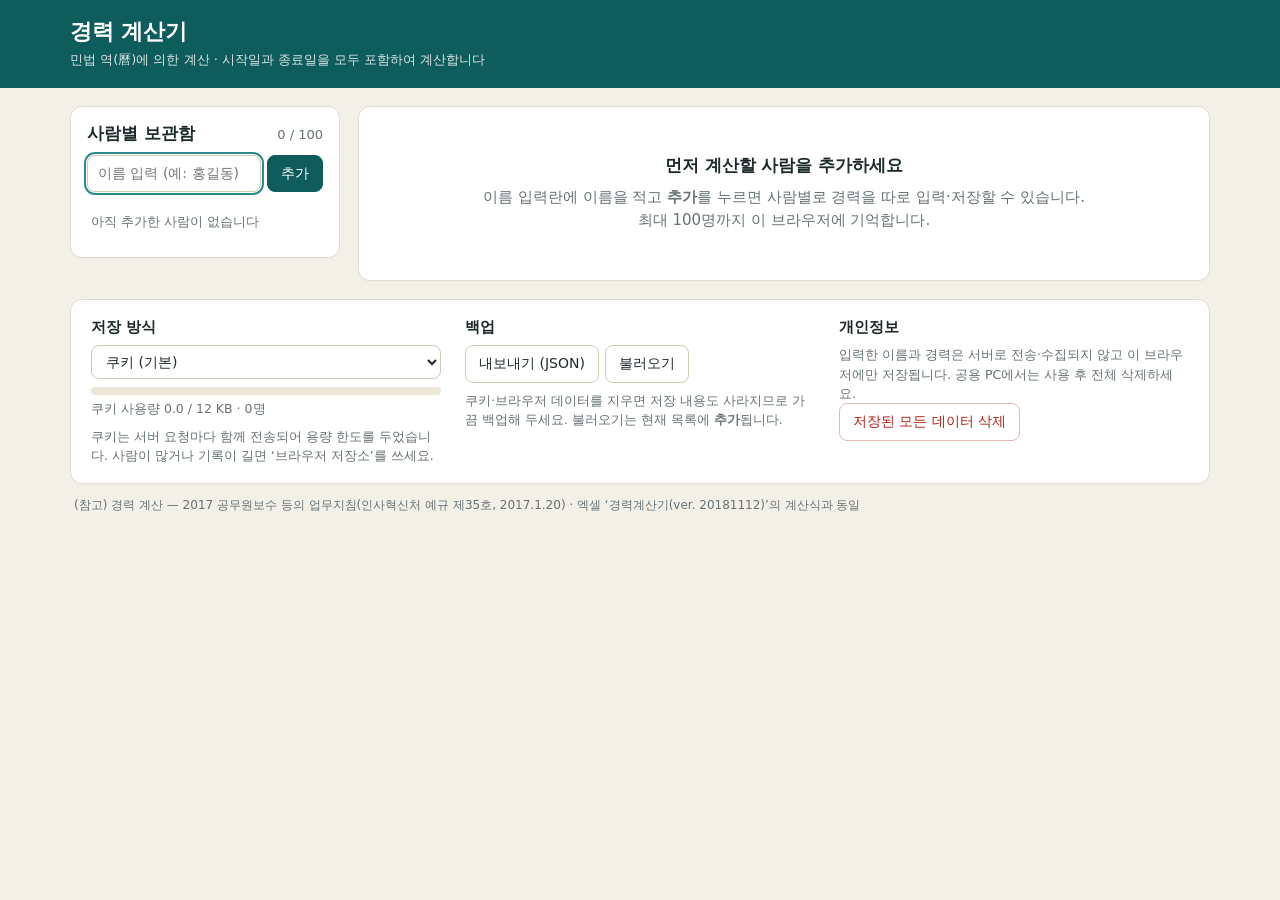
<file: index.html>
<!doctype html>
<html lang="ko">
<head>
  <meta charset="utf-8">
  <meta name="viewport" content="width=device-width, initial-scale=1">
  <title>경력 계산기 · 민법 역(曆)에 의한 계산</title>
  <meta name="description" content="민법 역(曆)에 의한 경력 계산·합산, 중복 기간 검출. 사람별로 저장해 두고 이어서 계산할 수 있습니다.">
  <meta name="robots" content="noindex">
  <link rel="icon" href="data:image/svg+xml,%3Csvg xmlns='http://www.w3.org/2000/svg' viewBox='0 0 32 32'%3E%3Crect width='32' height='32' rx='7' fill='%230f5c5c'/%3E%3Cpath d='M9 11h14M9 16h14M9 21h8' stroke='%23fff' stroke-width='2.4' stroke-linecap='round'/%3E%3C/svg%3E">
  <link rel="stylesheet" href="style.css">
</head>
<body>
  <header class="top">
    <div class="top-inner">
      <div>
        <h1>경력 계산기</h1>
        <p class="sub">민법 역(曆)에 의한 계산 · 시작일과 종료일을 모두 포함하여 계산합니다</p>
      </div>
      <div class="save-state" id="saveState" role="status" aria-live="polite">불러오는 중…</div>
    </div>
  </header>

  <div class="banner" id="banner" role="alert" hidden></div>

  <main class="layout">
    <aside class="people card" aria-label="사람 목록">
      <div class="people-head">
        <h2>사람별 보관함</h2>
        <span class="count" id="peopleCount">0 / 100</span>
      </div>
      <form id="addForm" class="add-form" autocomplete="off">
        <input id="newName" type="text" maxlength="20" placeholder="이름 입력 (예: 홍길동)" aria-label="새 사람 이름">
        <button type="submit" class="btn primary">추가</button>
      </form>
      <input id="peopleSearch" class="search" type="search" placeholder="이름 검색" aria-label="이름 검색" hidden>
      <ul id="peopleList" class="people-list"></ul>
    </aside>

    <section class="work" aria-live="off">
      <div id="empty" class="card empty" hidden>
        <h2>먼저 계산할 사람을 추가하세요</h2>
        <p>이름 입력란에 이름을 적고 <b>추가</b>를 누르면 사람별로 경력을 따로 입력·저장할 수 있습니다.<br>최대 100명까지 이 브라우저에 기억합니다.</p>
      </div>

      <div id="editor" hidden>
        <div class="card">
          <div class="work-head">
            <div>
              <h2 id="personTitle"></h2>
              <p class="muted" id="personSub"></p>
            </div>
            <div class="head-actions">
              <button type="button" class="btn" id="btnRename">이름 변경</button>
              <button type="button" class="btn danger" id="btnDelete">삭제</button>
            </div>
          </div>

          <p class="guide">날짜는 <code>2026-3-1</code>, <code>2026/3/1</code>, <code>2026.3.1</code>, <code>20260301</code> 어느 형식으로 입력해도 됩니다. 연도는 <code>21/2/20</code>처럼 두 자리만 써도 됩니다(21→2021). 입력 칸에서 <kbd>Enter</kbd>를 누르면 다음 줄로 이동합니다.</p>

          <div class="table-wrap">
            <table class="rows" id="rowsTable">
              <thead>
                <tr>
                  <th class="c-no">순</th>
                  <th class="c-memo">내용</th>
                  <th class="c-date">시작일</th>
                  <th class="c-date">종료일</th>
                  <th class="c-n">년</th>
                  <th class="c-n">월</th>
                  <th class="c-n">일</th>
                  <th class="c-st">확인</th>
                  <th class="c-del"><span class="sr">삭제</span></th>
                </tr>
              </thead>
              <tbody id="rowsBody"></tbody>
            </table>
          </div>

          <div class="row-actions">
            <button type="button" class="btn" id="btnAddRow">+ 행 추가</button>
            <button type="button" class="btn ghost" id="btnClearRows">입력 내용 모두 지우기</button>
          </div>
        </div>

        <div class="card" id="warnCard">
          <h3>중복 기간 검사</h3>
          <div id="warnBody"></div>
        </div>

        <div class="card total" id="totalCard">
          <div class="total-main">
          <div class="total-grid">
            <div class="total-item">
              <div class="total-label">중복 경력 포함 합산</div>
              <div class="total-value" id="totalValue">—</div>
              <div class="muted small" id="totalNote"></div>
            </div>
            <div class="total-item strong">
              <div class="total-label">중복 경력 제외 합산</div>
              <div class="total-value" id="totalUniq">—</div>
              <div class="muted small" id="totalUniqNote"></div>
            </div>
          </div>
          <div class="total-item recog">
            <div class="total-label">인정 경력</div>
            <div class="total-value" id="totalRecog">—</div>
            <div class="small" id="totalRecogNote"></div>
          </div>
          </div>
          <div class="total-actions">
            <button type="button" class="btn primary" id="btnCopy">결과 복사</button>
            <button type="button" class="btn" id="btnPrint">인쇄</button>
          </div>
        </div>
      </div>
    </section>
  </main>

  <footer class="foot">
    <div class="foot-inner card">
      <div class="foot-col">
        <h3>저장 방식</h3>
        <label class="field">
          <span class="sr">저장 방식</span>
          <select id="modeSelect">
            <option value="cookie">쿠키 (기본)</option>
            <option value="local">브라우저 저장소 (용량 여유)</option>
          </select>
        </label>
        <div class="meter" id="meter" hidden>
          <div class="meter-bar"><span id="meterFill"></span></div>
          <div class="muted" id="meterText"></div>
        </div>
        <p class="muted small" id="modeNote"></p>
      </div>
      <div class="foot-col">
        <h3>백업</h3>
        <div class="btn-row">
          <button type="button" class="btn" id="btnExport">내보내기 (JSON)</button>
          <button type="button" class="btn" id="btnImport">불러오기</button>
          <input type="file" id="importFile" accept=".json,application/json" hidden>
        </div>
        <p class="muted small">쿠키·브라우저 데이터를 지우면 저장 내용도 사라지므로 가끔 백업해 두세요. 불러오기는 현재 목록에 <b>추가</b>됩니다.</p>
      </div>
      <div class="foot-col">
        <h3>개인정보</h3>
        <p class="muted small">입력한 이름과 경력은 서버로 전송·수집되지 않고 이 브라우저에만 저장됩니다. 공용 PC에서는 사용 후 전체 삭제하세요.</p>
        <button type="button" class="btn danger" id="btnWipe">저장된 모든 데이터 삭제</button>
      </div>
    </div>
    <p class="ref">(참고) 경력 계산 — 2017 공무원보수 등의 업무지침(인사혁신처 예규 제35호, 2017.1.20) · 엑셀 ‘경력계산기(ver. 20181112)’의 계산식과 동일</p>
  </footer>

  <div class="toast" id="toast" role="status" aria-live="polite" hidden></div>

  <script src="js/calc.js"></script>
  <script src="js/storage.js"></script>
  <script src="js/app.js"></script>
</body>
</html>
</file>
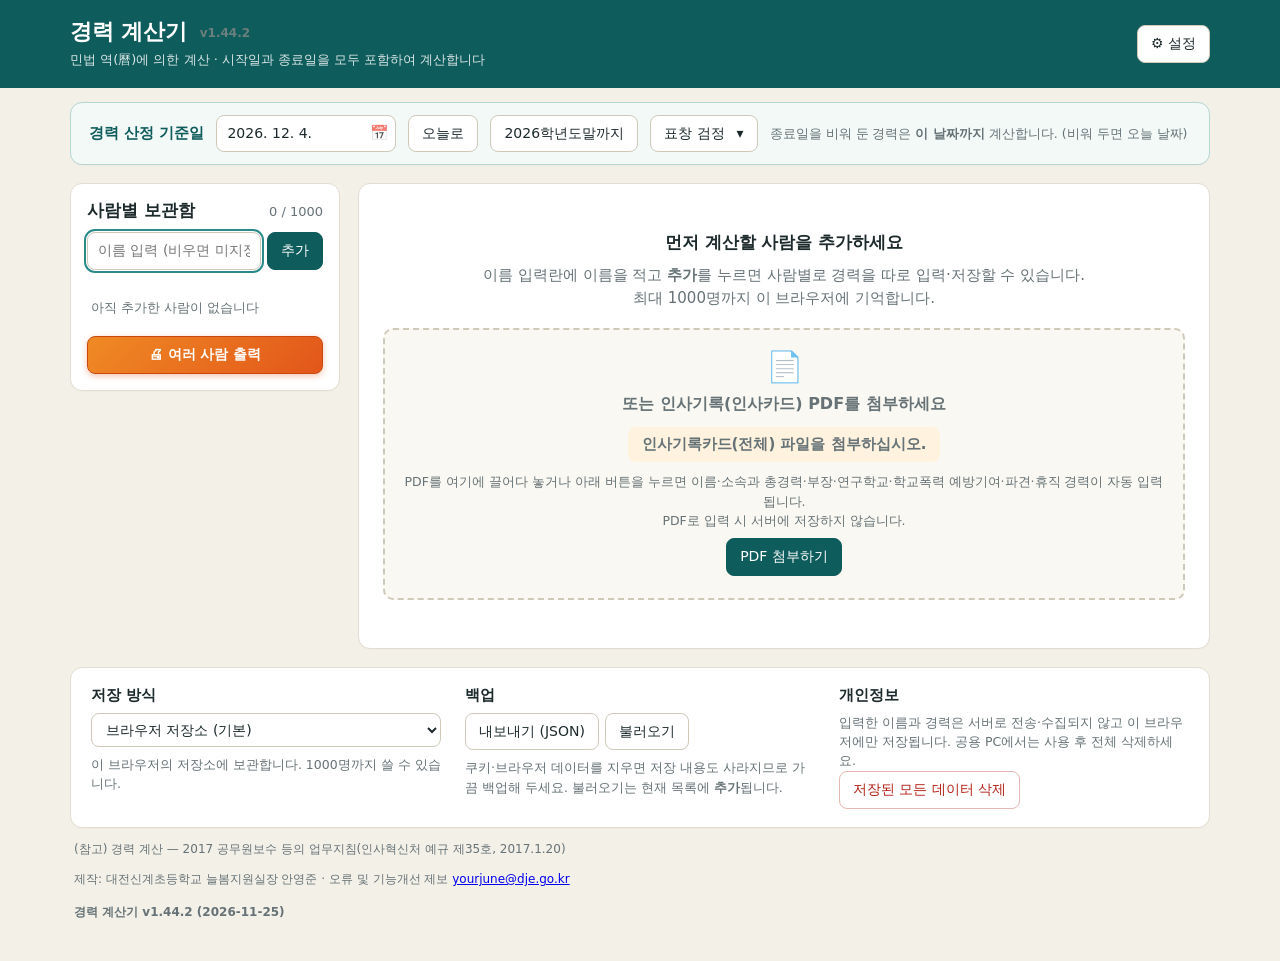
<file: public/index.html>
<!doctype html>
<html lang="ko">
<head>
  <meta charset="utf-8">
  <meta name="viewport" content="width=device-width, initial-scale=1">
  <title>경력 계산기 · 민법 역(曆)에 의한 계산</title>
  <meta name="description" content="민법 역(曆)에 의한 경력 계산·합산, 중복 기간 검출. 사람별로 저장해 두고 이어서 계산할 수 있습니다.">
  <meta name="robots" content="noindex">
  <link rel="icon" href="data:image/svg+xml,%3Csvg xmlns='http://www.w3.org/2000/svg' viewBox='0 0 32 32'%3E%3Crect width='32' height='32' rx='7' fill='%230f5c5c'/%3E%3Cpath d='M9 11h14M9 16h14M9 21h8' stroke='%23fff' stroke-width='2.4' stroke-linecap='round'/%3E%3C/svg%3E">
  <link rel="stylesheet" href="style.css">
  <link rel="stylesheet" href="cap.css">
</head>
<body>
  <div class="set-back" id="multiBack" hidden>
  <section class="set-modal" role="dialog" aria-modal="true" aria-labelledby="multiTitle">
    <div class="set-head"><h2 id="multiTitle">여러 사람 출력</h2><button type="button" class="btn ghost" id="multiClose" aria-label="닫기">닫기</button></div>
    <p class="muted small">출력할 사람을 선택하면 한 사람당 A4 한 장씩 이어서 인쇄합니다. (PDF로 저장도 가능)</p>
    <div class="multi-tools"><input id="multiSearch" type="search" placeholder="이름 검색" autocomplete="off"><button type="button" class="btn" id="multiAll">전체 선택</button><button type="button" class="btn" id="multiNone">선택 해제</button></div>
    <ul class="multi-list" id="multiList"></ul>
    <div class="set-foot"><span class="muted small" id="multiCount"></span> <button type="button" class="btn" id="multiPdf" disabled>PDF 저장</button> <button type="button" class="btn" id="multiJpg" disabled>JPG 저장</button> <button type="button" class="btn btn-print" id="multiGo" disabled>출력</button></div>
  </section>
</div>
<div class="set-back" id="setBack" hidden>
  <section class="set-modal" role="dialog" aria-modal="true" aria-labelledby="setTitle">
    <div class="set-head"><h2 id="setTitle">설정</h2><button type="button" class="btn ghost" id="setClose" aria-label="닫기">닫기</button></div>
    <h3 class="set-sub">기본 경력 포함 설정</h3>
    <p class="muted small">인사기록 PDF를 불러올 때 아래 경력을 처음부터 <b>체크(총경력에 포함)</b>한 상태로 채웁니다. 바꾸면 이미 저장된 사람들의 해당 줄(군 경력, 육아휴직)에도 바로 적용됩니다. (질병휴직·정직·직위해제는 항상 체크 해제로 시작)</p>
    <label class="opt-row"><input type="checkbox" id="optChild"> 육아휴직을 기본 경력에 포함</label>
    <label class="opt-row"><input type="checkbox" id="optMil"> 군 경력을 기본 경력에 포함</label>
    <h3 class="set-sub">출력 순서 설정</h3>
    <p class="muted small">항목을 끌어서 순서를 바꾸세요. 경력 카드, PDF 요약 표, 결과 복사, 한 장 인쇄에 모두 적용됩니다. (▲▼ 버튼으로도 옮길 수 있습니다)</p>
    <ol class="ord-list" id="ordList"></ol>
    <div class="set-foot"><button type="button" class="btn" id="ordReset">기본 순서로</button></div>
  </section>
</div>
<header class="top">
    <div class="top-inner">
      <div>
        <h1>경력 계산기 <span class="ver-tag" id="verTag"></span></h1>
        <p class="sub">민법 역(曆)에 의한 계산 · 시작일과 종료일을 모두 포함하여 계산합니다</p>
      </div>
      <div class="top-right">
        <button type="button" class="btn set-btn" id="btnSettings" aria-haspopup="dialog">⚙ 설정</button>
        <div class="save-state" id="saveState" role="status" aria-live="polite">불러오는 중…</div>
      </div>
    </div>
  </header>

  <div class="refwrap">
    <section class="card refbar" aria-label="경력 산정 기준일">
      <label for="refDate" class="ref-label">경력 산정 기준일</label>
      <div class="date-box ref-box">
        <input id="refDate" type="text" class="f-ref" inputmode="numeric" autocomplete="off" aria-label="경력 산정 기준일">
        <button type="button" class="cal" id="refCal" aria-label="기준일 달력 열기" tabindex="-1">📅</button>
        <input type="date" id="refPicker" class="picker" tabindex="-1" aria-hidden="true" min="1900-01-01" max="2200-12-31">
      </div>
      <button type="button" class="btn" id="btnRefToday">오늘로</button>
      <button type="button" class="btn" id="btnRefYearEnd"></button>
      <button type="button" class="btn award-toggle" id="awardToggle" aria-expanded="false" aria-controls="awardBox">표창 검정 <span class="award-chip" id="awardChip"></span> <span class="caret" aria-hidden="true">▾</span></button>
      <p class="muted small ref-note">종료일을 비워 둔 경력은 <b>이 날짜까지</b> 계산합니다. (비워 두면 오늘 날짜)</p>
    </section>
    <section class="card award" id="awardBox" aria-label="표창 검정" hidden>
      <h3 class="award-title">표창 검정 <span class="muted small">유공기간·표창 기준일에 휴직·파견 등이 있는지 확인</span></h3>
      <div class="award-body">
        <div id="awardSlots"></div>
        <button type="button" class="btn ghost" id="awardAdd">＋ 표창검정 추가 (최대 3개)</button>
        <p class="muted small award-help">표창검정은 <b>3개까지</b> 따로 입력할 수 있습니다. 유공기간 동안과 표창 기준일 당일에 <b>체크한 경력</b>(육아휴직·그 외 휴직·파견)이 걸치면 <b>표창불가</b>이고, <b>정직·직위해제</b>는 항상 불가입니다. 육아휴직·파견 중에도 표창을 받을 수 있으면 체크를 해제하세요. <b>인사기록 PDF를 불러온 사람</b>만 판정할 수 있고, 나머지는 ‘확인불가’입니다. 유공기간과 표창 기준일이 <b>재직기간(최초 근무 시작일~마지막 근무 종료일) 밖</b>에 있어도 불가입니다. 불가 사유는 이름 옆(제목 아래)과 아래 목록에 표시됩니다.</p>
        <div class="award-sum" id="awardSum" role="status"></div>
        <ul class="award-list" id="awardList"></ul>
      </div>
    </section>
  </div>

  <div class="banner" id="banner" role="alert" hidden></div>

  <main class="layout">
    <aside class="people card" aria-label="사람 목록">
      <div class="people-head">
        <h2>사람별 보관함</h2>
        <span class="count" id="peopleCount">0 / 100</span>
      </div>
      <form id="addForm" class="add-form" autocomplete="off">
        <input id="newName" type="text" maxlength="20" placeholder="이름 입력 (비우면 미지정1…)" aria-label="새 사람 이름">
        <button type="submit" class="btn primary">추가</button>
      </form>
      <div class="people-actions">
        <button type="button" class="btn" id="btnBlank" hidden>＋ 새로 입력 (빈 화면)</button>
        <button type="button" class="btn pdf-new" id="btnPdfNew">PDF로 사람 추가</button>
      </div>
      <input id="peopleSearch" class="search" type="search" placeholder="이름 검색" aria-label="이름 검색" hidden>
      <ul id="peopleList" class="people-list"></ul>
      <button type="button" class="btn btn-print multi-btn" id="btnMulti">🖨 여러 사람 출력</button>
    </aside>

    <section class="work" aria-live="off">
      <div id="empty" class="card empty" hidden>
        <h2>먼저 계산할 사람을 추가하세요</h2>
        <p>이름 입력란에 이름을 적고 <b>추가</b>를 누르면 사람별로 경력을 따로 입력·저장할 수 있습니다.<br>최대 1000명까지 이 브라우저에 기억합니다.</p>
        <div class="drop empty-drop" id="emptyDrop">
          <div class="drop-icon" aria-hidden="true">📄</div>
          <p class="drop-title">또는 인사기록(인사카드) PDF를 첨부하세요</p>
          <p class="need-box">인사기록카드(전체) 파일을 첨부하십시오.</p>
          <p class="muted small">PDF를 여기에 끌어다 놓거나 아래 버튼을 누르면 이름·소속과 총경력·부장·연구학교·학교폭력 예방기여·파견·휴직 경력이 자동 입력됩니다.<br>PDF로 입력 시 서버에 저장하지 않습니다.</p>
          <button type="button" class="btn primary" id="btnPdfEmpty">PDF 첨부하기</button>
        </div>
      </div>

      <div id="editor" hidden>
        <div class="card person-head">
          <div class="work-head">
            <div>
              <h2><span id="personTitle"></span> <span id="personAward" hidden></span></h2>
              <div id="personAwardWhy" class="award-why" hidden></div>
              <p class="muted" id="personSub"></p>
            </div>
            <div class="head-actions">
              <button type="button" class="btn" id="btnRename">이름 변경</button>
              <button type="button" class="btn danger" id="btnDelete">삭제</button>
            </div>
          </div>
        </div>

        <div class="card doc" id="docCard">
          <div class="doc-head">
            <div>
              <h3>인사기록 PDF로 한눈에 보기</h3>
              <p class="muted small doc-intro"><b class="need">인사기록카드(전체) 파일을 첨부하십시오.</b> 인사카드(개인인사기록) PDF를 올리면 이름·소속과 <b>총경력 · 부장 · 연구학교 · 학교폭력 예방기여 · 파견 · 휴직(· 전문직) 경력</b>을 자동으로 계산합니다. <b>PDF로 입력 시 서버에 저장하지 않습니다.</b> 파일은 이 브라우저 안에서만 읽고 서버로 보내지 않으며, 이름·소속·직위와 경력 기간(날짜)만 저장합니다.</p>
            </div>
            <div class="head-actions">
              <button type="button" class="btn ghost" id="btnDocFold" aria-expanded="true" aria-controls="docInner">접기</button>
              <button type="button" class="btn primary" id="btnPdf">PDF 불러오기</button>
              <button type="button" class="btn ghost" id="btnDocClear" hidden>결과 지우기</button>
            </div>
          </div>
          <div id="docInner">
          <div id="docDrop" class="drop">PDF 파일을 여기에 끌어다 놓거나 <b>PDF 불러오기</b>를 누르세요 <b>(여러 개를 한꺼번에 선택해도 각각 따로 입력됩니다)</b><br><span class="muted small">PDF의 <b>이름</b>으로 사람별 보관함에 <b>새로 추가</b>됩니다. (같은 이름이 이미 있으면 확인 후 다시 불러옵니다)</span><br><span class="need">인사기록카드(전체) 파일을 첨부하십시오.</span></div>
          <div id="docBody" hidden>
            <div class="doc-who" id="docWho" hidden></div>
            <div class="sum-grid" id="sumGrid"></div>
            <p class="muted small" id="docNote"></p>
            <details class="rec-detail" id="recDetail">
              <summary>인식된 기록 보기 · 반영 여부 수정</summary>
              <p class="muted small">체크를 끄면 그 기록은 계산에서 빠집니다. ‘휴직 등’은 총경력·부장 경력에서 <b>빼는</b> 기간이며, 체크를 끄면 근무한 것으로 봅니다.</p>
              <div class="table-wrap"><table class="rows rec-table"><thead><tr><th>반영</th><th>구분</th><th>기간</th><th>길이</th><th>원문 일부</th></tr></thead><tbody id="recBody"></tbody></table></div>
            </details>
          </div>
          <p class="muted small doc-msg" id="docMsg" role="status" aria-live="polite"></p>
          </div>
        </div>
        <input type="file" id="pdfFile" accept="application/pdf,.pdf" multiple hidden>

        <div class="card total" id="totalCard">
          <div class="total-head">
            <h3>경력 합계 <span class="muted small">입력창 기준</span></h3>
            <div class="total-actions">
              <button type="button" class="btn primary" id="btnCopy">결과 복사</button>
              <button type="button" class="btn btn-print" id="btnPrint" title="입력 내용을 A4 한 장으로 정리해 인쇄합니다">한 장 인쇄</button>
              <button type="button" class="btn" id="btnSavePdf" title="인쇄 페이지를 PDF 파일로 저장">PDF 저장</button>
              <button type="button" class="btn" id="btnSaveJpg" title="인쇄 페이지를 JPG 이미지로 저장">JPG 저장</button>
            </div>
          </div>
          <div class="total-board">
            <div class="total-item recog">
              <div class="total-label">인정 경력</div>
              <div class="total-value" id="totalRecog">—</div>
              <div class="small" id="totalRecogNote"></div>
            </div>
            <div class="total-side">
              <div class="total-item strong">
                <div class="total-label">중복 경력 제외 합산</div>
                <div class="total-value" id="totalUniq">—</div>
                <div class="muted small" id="totalUniqNote"></div>
              </div>
              <div class="total-item plain">
                <div class="total-label">중복 경력 포함 합산</div>
                <div class="total-value" id="totalValue">—</div>
                <div class="muted small" id="totalNote"></div>
              </div>
            </div>
          </div>
          <div class="total-actual" id="actualBox" hidden>
            <span class="act-tag">실재직</span>
            <span class="act-main">실재직 경력 <b id="actualValue">—</b></span>
            <span class="act-main">인정 <b id="actualRecog">—</b></span>
            <span class="act-note">총경력에서 휴직·군 경력을 뺀 실제 근무 기간</span>
          </div>
          <details class="total-help" id="totalHelp" hidden>
            <summary>계산 기준 안내</summary>
            <p class="muted small total-explain" id="totalExplain"></p>
          </details>
        </div>


        <div class="card">
          <p class="guide">날짜는 <code>2026-3-1</code>, <code>2026/3/1</code>, <code>2026.3.1</code>, <code>20260301</code> 어느 형식으로 입력해도 됩니다. 연도는 <code>21/2/20</code>처럼 두 자리만 써도 됩니다(21→2021). 연도 없이 <code>11/30</code>처럼 쓰면 올해로 입력됩니다. 입력 칸에서 <kbd>Enter</kbd>를 누르면 다음 줄로 이동합니다.</p>

          <details class="rows-fold" id="rowsFold" open>
          <summary id="rowsSummary">경력 입력창</summary>
          <div class="cat-bar" id="catBar" hidden>
            <label class="cat-group"><input type="checkbox" id="groupChk" checked> <b>카테고리별로 묶기</b> <span class="muted small">같은 종류의 맞닿은 기간을 하나로 합칩니다 (해제하면 PDF 원본 행 그대로)</span></label>
            <span class="cat-legend"><i class="dot cat-s"></i>재직 <i class="dot cat-b"></i>부장<i class="dot cat-d"></i>파견 <i class="dot cat-j"></i>전문직 <i class="dot cat-l"></i>휴직 <i class="dot cat-m"></i>군 경력 <span class="muted small">(휴직·군 경력은 기본 산입 안 함)</span></span>
          </div>
          <div class="table-wrap">
            <table class="rows" id="rowsTable">
              <thead>
                <tr>
                  <th class="c-use" title="체크 해제하면 경력 계산에서 빠집니다">포함</th>
                  <th class="c-no">순</th>
                  <th class="c-memo">내용</th>
                  <th class="c-date">시작일</th>
                  <th class="c-date">종료일</th>
                  <th class="c-n">년</th>
                  <th class="c-n">월</th>
                  <th class="c-n">일</th>
                  <th class="c-st">확인</th>
                  <th class="c-del"><span class="sr">삭제</span></th>
                </tr>
              </thead>
              <tbody id="rowsBody"></tbody>
            </table>
          </div>

          <div class="row-actions">
            <button type="button" class="btn" id="btnAddRow">+ 행 추가</button>
            <button type="button" class="btn ghost" id="btnClearRows">입력 내용 모두 지우기</button>
          </div>
          </details>
        </div>

        <div class="card" id="warnCard">
          <h3>중복 기간 검사</h3>
          <div id="warnBody"></div>
        </div>


      </div>
    </section>
  </main>
  <section id="printSheet" class="print-sheet" aria-hidden="true"></section>
  <div id="printMulti" aria-hidden="true"></div>

  <footer class="foot">
    <div class="foot-inner card">
      <div class="foot-col">
        <h3>저장 방식</h3>
        <label class="field">
          <span class="sr">저장 방식</span>
          <select id="modeSelect">
            <option value="local">브라우저 저장소 (기본)</option>
            <option value="cookie">쿠키 (용량 한도 있음)</option>
          </select>
        </label>
        <div class="meter" id="meter" hidden>
          <div class="meter-bar"><span id="meterFill"></span></div>
          <div class="muted" id="meterText"></div>
        </div>
        <p class="muted small" id="modeNote"></p>
      </div>
      <div class="foot-col">
        <h3>백업</h3>
        <div class="btn-row">
          <button type="button" class="btn" id="btnExport">내보내기 (JSON)</button>
          <button type="button" class="btn" id="btnImport">불러오기</button>
          <input type="file" id="importFile" accept=".json,application/json" hidden>
        </div>
        <p class="muted small">쿠키·브라우저 데이터를 지우면 저장 내용도 사라지므로 가끔 백업해 두세요. 불러오기는 현재 목록에 <b>추가</b>됩니다.</p>
      </div>
      <div class="foot-col">
        <h3>개인정보</h3>
        <p class="muted small">입력한 이름과 경력은 서버로 전송·수집되지 않고 이 브라우저에만 저장됩니다. 공용 PC에서는 사용 후 전체 삭제하세요.</p>
        <button type="button" class="btn danger" id="btnWipe">저장된 모든 데이터 삭제</button>
      </div>
    </div>
    <p class="ref">(참고) 경력 계산 — 2017 공무원보수 등의 업무지침(인사혁신처 예규 제35호, 2017.1.20)</p>
    <p class="ref">제작: 대전신계초등학교 늘봄지원실장 안영준 · 오류 및 기능개선 제보 <a href="mailto:yourjune@dje.go.kr">yourjune@dje.go.kr</a></p>
    <div class="verbox">
      <span id="verLine" class="ver"></span>
    </div>
  </footer>

  <div class="toast" id="toast" role="status" aria-live="polite" hidden></div>

  <script src="js/version.js"></script>
  <script src="js/calc.js"></script>
  <script src="js/storage.js"></script>
  <script src="js/pdf-career.js"></script>
  <script src="js/vendor/html2canvas.min.js"></script>
  <script src="js/app.js"></script>
</body>
</html>
</file>
<file: style.css>
:root {
  --bg: #f3f0e8;
  --card: #ffffff;
  --ink: #1d2a2c;
  --muted: #667276;
  --line: #e2ddd0;
  --accent: #0f5c5c;
  --accent-soft: #e3f0ee;
  --warn: #9a5200;
  --warn-bg: #fff3dc;
  --warn-line: #f0cf94;
  --bad: #b42318;
  --bad-bg: #fdecea;
  --ok: #17693f;
  --radius: 12px;
  --font: "Pretendard", "Apple SD Gothic Neo", "Noto Sans KR", "Malgun Gothic", system-ui, sans-serif;
}

* { box-sizing: border-box; }
[hidden] { display: none !important; }
html { -webkit-text-size-adjust: 100%; }
body {
  margin: 0; background: var(--bg); color: var(--ink);
  font: 15px/1.55 var(--font);
  font-variant-numeric: tabular-nums;
}
h1, h2, h3 { margin: 0; line-height: 1.25; }
h2 { font-size: 17px; }
h3 { font-size: 15px; }
code, kbd {
  font: 12.5px ui-monospace, SFMono-Regular, Menlo, Consolas, monospace;
  background: #efeadc; border-radius: 4px; padding: 1px 5px;
}
.sr { position: absolute; width: 1px; height: 1px; overflow: hidden; clip: rect(0 0 0 0); white-space: nowrap; }
.muted { color: var(--muted); margin: 0; }
.small { font-size: 12.5px; }

/* 헤더 */
.top { background: var(--accent); color: #fff; }
.top-inner {
  max-width: 1180px; margin: 0 auto; padding: 18px 20px;
  display: flex; justify-content: space-between; align-items: center; gap: 16px;
}
.top h1 { font-size: 22px; letter-spacing: -0.01em; }
.sub { margin: 4px 0 0; font-size: 13px; opacity: .85; }
.save-state { font-size: 13px; padding: 4px 10px; border-radius: 999px; background: rgba(255,255,255,.14); white-space: nowrap; }
.save-state:empty { display: none; }
.save-state.failed { background: #ffd9d4; color: var(--bad); font-weight: 600; }

.banner {
  max-width: 1180px; margin: 14px auto 0; padding: 11px 16px; border-radius: 10px;
  background: var(--warn-bg); border: 1px solid var(--warn-line); color: var(--warn);
  font-size: 14px;
}
@media (min-width: 1220px) { .banner { margin-left: auto; margin-right: auto; } }

/* 레이아웃 */
.layout {
  max-width: 1180px; margin: 18px auto 0; padding: 0 20px;
  display: grid; grid-template-columns: 270px minmax(0, 1fr); gap: 18px; align-items: start;
}
.card {
  background: var(--card); border: 1px solid var(--line); border-radius: var(--radius);
  padding: 18px 20px; box-shadow: 0 1px 0 rgba(0,0,0,.02);
}
.work > * + *, #editor > * + * { margin-top: 14px; }

/* 버튼·입력 */
.btn {
  font: inherit; font-size: 14px; cursor: pointer; color: var(--ink);
  background: #fff; border: 1px solid #cfc9b9; border-radius: 8px; padding: 7px 13px;
  transition: background .12s, border-color .12s;
}
.btn:hover:not(:disabled) { background: #f6f3ea; border-color: #b9b29e; }
.btn:disabled { opacity: .45; cursor: not-allowed; }
.btn.primary { background: var(--accent); border-color: var(--accent); color: #fff; }
.btn.primary:hover:not(:disabled) { background: #0b4a4a; border-color: #0b4a4a; }
.btn.danger { color: var(--bad); border-color: #e5b8b3; }
.btn.danger:hover:not(:disabled) { background: var(--bad-bg); border-color: var(--bad); }
.btn.ghost { border-color: transparent; color: var(--muted); }
:focus-visible { outline: 2px solid #2b8a8a; outline-offset: 1px; }
input[type=text], input[type=search], select {
  font: inherit; font-size: 14px; color: var(--ink);
  border: 1px solid #cfc9b9; border-radius: 8px; padding: 7px 10px; background: #fff; width: 100%;
}
input.invalid { border-color: var(--bad); background: var(--bad-bg); }

/* 사람 목록 */
.people { position: sticky; top: 12px; padding: 16px; }
.people-head { display: flex; justify-content: space-between; align-items: baseline; margin-bottom: 10px; }
.count { font-size: 13px; color: var(--muted); }
.add-form { display: flex; gap: 6px; }
.add-form .btn { flex: none; }
.search { margin-top: 8px; }
.people-list { list-style: none; margin: 12px 0 0; padding: 0; max-height: 52vh; overflow: auto; }
.people-list li + li { margin-top: 4px; }
.person {
  width: 100%; text-align: left; font: inherit; cursor: pointer;
  display: flex; flex-direction: column; gap: 1px;
  background: transparent; border: 1px solid transparent; border-radius: 9px; padding: 8px 10px;
}
.person:hover { background: #f6f3ea; }
.person[aria-current="true"] { background: var(--accent-soft); border-color: #b5d6d1; }
.p-name { font-weight: 600; word-break: break-all; }
.p-meta { font-size: 12.5px; color: var(--muted); }
.p-meta.warn { color: var(--warn); }
.p-empty { color: var(--muted); font-size: 13px; padding: 8px 4px; }

/* 작업 영역 */
.empty { text-align: center; padding: 48px 24px; }
.empty p { color: var(--muted); margin: 10px 0 0; }
.work-head { display: flex; justify-content: space-between; gap: 12px; align-items: flex-start; }
.head-actions { display: flex; gap: 6px; flex: none; }
.guide { margin: 12px 0 10px; font-size: 13px; color: var(--muted); }

.table-wrap { overflow-x: auto; margin: 0 -4px; padding: 0 4px; }
table.rows { width: 100%; border-collapse: collapse; min-width: 800px; }
.rows th {
  font-size: 12.5px; font-weight: 600; color: var(--muted); text-align: left;
  padding: 6px 6px; border-bottom: 2px solid var(--line); white-space: nowrap;
}
.rows td { padding: 5px 6px; border-bottom: 1px solid #efebe0; vertical-align: top; }
.rows .c-no { width: 34px; text-align: center; color: var(--muted); padding-top: 12px; }
.rows th.c-no { text-align: center; }
.rows .c-date { width: 178px; }
.rows .c-n { width: 46px; text-align: center; font-weight: 600; padding-top: 12px; }
.rows th.c-n { text-align: center; }
.rows .c-st { width: 130px; padding-top: 9px; }
.rows .c-del { width: 34px; text-align: center; }
.rows tr.row-warn td { background: #fffaf0; }
.rows tr.row-bad td { background: #fff6f5; }

.date-box { position: relative; }
.date-box .f-start, .date-box .f-end { padding-right: 34px; }
.cal {
  position: absolute; right: 3px; top: 3px; bottom: 3px; width: 28px; padding: 0;
  border: 0; background: transparent; cursor: pointer; font-size: 15px; border-radius: 6px; opacity: .7;
}
.cal:hover { background: var(--accent-soft); opacity: 1; }
.picker { position: absolute; right: 0; top: 100%; width: 1px; height: 1px; opacity: 0; pointer-events: none; border: 0; padding: 0; }
.hint { font-size: 11.5px; color: var(--muted); min-height: 14px; margin: 2px 0 0 2px; }
.hint:empty { min-height: 0; margin: 0; }

.del {
  width: 26px; height: 26px; margin-top: 5px; border-radius: 6px; border: 0; background: transparent;
  color: #9a9484; font-size: 18px; line-height: 1; cursor: pointer;
}
.del:hover { background: var(--bad-bg); color: var(--bad); }

.chip { display: inline-block; font-size: 12px; line-height: 1.35; padding: 2px 8px; border-radius: 999px; }
.chip.ok { color: var(--ok); background: #e6f4ec; }
.chip.warn { color: var(--warn); background: var(--warn-bg); border: 1px solid var(--warn-line); font-weight: 600; }
.chip.bad { color: var(--bad); background: var(--bad-bg); }
.chip.soft { color: var(--muted); background: #f1eee4; }

.row-actions { display: flex; gap: 8px; margin-top: 12px; }

/* 중복 검사 */
#warnCard h3 { margin-bottom: 8px; }
.ok-line { margin: 0; color: var(--ok); font-weight: 600; }
.warn-list { list-style: none; margin: 0; padding: 0; display: grid; gap: 6px; }
.warn-list li {
  display: flex; gap: 10px; align-items: baseline; flex-wrap: wrap;
  background: var(--warn-bg); border: 1px solid var(--warn-line); border-radius: 9px; padding: 8px 12px;
}
.tag { font-size: 12px; font-weight: 700; color: #fff; background: var(--warn); border-radius: 999px; padding: 1px 9px; white-space: nowrap; }
.warn-text { color: #6d3a00; font-weight: 600; }
#warnBody > .muted { margin-top: 8px; }

/* 합산 */
.total { display: flex; justify-content: space-between; align-items: center; gap: 16px; flex-wrap: wrap; border-color: #b5d6d1; background: linear-gradient(180deg, #f2f9f7, #fff); }
.total-label { font-size: 13px; font-weight: 600; color: var(--accent); }
.total-main { display: grid; gap: 12px; flex: 1 1 520px; }
.total-grid { display: grid; grid-template-columns: 1fr 1fr; gap: 12px; }
.total-item.recog { background: var(--accent); border-color: var(--accent); color: #fff; }
.total-item.recog .total-label { color: #cfe9e5; }
.total-item.recog .small { color: #cfe9e5; }
.total-item { padding: 12px 16px; border-radius: 10px; border: 1px solid var(--line); background: #fff; }
.total-item.strong { border-color: var(--accent); background: var(--accent-soft); }
.total-value { font-size: 26px; font-weight: 700; letter-spacing: -0.02em; line-height: 1.25; margin: 2px 0; }
.total-actions { display: flex; gap: 8px; }

/* 푸터 */
.foot { max-width: 1180px; margin: 18px auto 40px; padding: 0 20px; }
.foot-inner { display: grid; grid-template-columns: repeat(3, 1fr); gap: 24px; }
.foot-col h3 { margin-bottom: 8px; }
.foot-col .small { margin-top: 8px; }
.btn-row { display: flex; gap: 6px; flex-wrap: wrap; }
.meter { margin-top: 8px; }
.meter-bar { height: 8px; border-radius: 999px; background: #ece7d8; overflow: hidden; }
.meter-bar span { display: block; height: 100%; width: 0; background: var(--accent); border-radius: 999px; }
.meter-bar span.warm { background: #d08a1b; }
.meter-bar span.hot { background: var(--bad); }
.meter .muted { margin-top: 4px; font-size: 12.5px; }
.ref { margin: 12px 4px 0; font-size: 12px; color: var(--muted); }

.toast {
  position: fixed; left: 50%; bottom: 24px; transform: translateX(-50%);
  background: #1d2a2c; color: #fff; padding: 10px 18px; border-radius: 999px; font-size: 14px; z-index: 10;
  box-shadow: 0 6px 20px rgba(0,0,0,.25);
}

/* 반응형 */
@media (max-width: 860px) {
  .layout { grid-template-columns: 1fr; }
  .people { position: static; }
  .people-list { max-height: 200px; }
  .foot-inner { grid-template-columns: 1fr; }
  .top-inner { padding: 14px 16px; }
  .layout, .foot { padding: 0 12px; }
  .banner { margin-left: 12px; margin-right: 12px; }
  .work-head { flex-direction: column; }
  .total-grid { grid-template-columns: 1fr; }
}

/* 인쇄: 선택한 사람의 표·검사·합산만 */
@media print {
  body { background: #fff; font-size: 12px; }
  .top, .people, .foot, .banner, .toast, .head-actions, .row-actions, .total-actions, .guide, .cal, .del, .c-del { display: none !important; }
  .layout { display: block; margin: 0; padding: 0; }
  .card { border: 0; box-shadow: none; padding: 6px 0; }
  .table-wrap { overflow: visible; }
  table.rows { min-width: 0; }
  .rows tr:has(.res-y:empty) { display: none; }
  .rows .c-st { display: none; }
  .rows th.c-st { display: none; }
  input { border: 0 !important; background: transparent !important; padding: 0 !important; }
  .rows tr.row-warn td, .rows tr.row-bad td { background: transparent; }
}
</file>
<file: public/style.css>
:root {
  --bg: #f3f0e8;
  --card: #ffffff;
  --ink: #1d2a2c;
  --muted: #667276;
  --line: #e2ddd0;
  --accent: #0f5c5c;
  --accent-soft: #e3f0ee;
  --warn: #9a5200;
  --warn-bg: #fff3dc;
  --warn-line: #f0cf94;
  --bad: #b42318;
  --bad-bg: #fdecea;
  --ok: #17693f;
  --radius: 12px;
  --font: "Pretendard", "Apple SD Gothic Neo", "Noto Sans KR", "Malgun Gothic", system-ui, sans-serif;
}

* { box-sizing: border-box; }
[hidden] { display: none !important; }
html { -webkit-text-size-adjust: 100%; }
body {
  margin: 0; background: var(--bg); color: var(--ink);
  font: 15px/1.55 var(--font);
  font-variant-numeric: tabular-nums;
}
h1, h2, h3 { margin: 0; line-height: 1.25; }
h2 { font-size: 17px; }
h3 { font-size: 15px; }
code, kbd {
  font: 12.5px ui-monospace, SFMono-Regular, Menlo, Consolas, monospace;
  background: #efeadc; border-radius: 4px; padding: 1px 5px;
}
.sr { position: absolute; width: 1px; height: 1px; overflow: hidden; clip: rect(0 0 0 0); white-space: nowrap; }
.muted { color: var(--muted); margin: 0; }
.small { font-size: 12.5px; }

/* 헤더 */
.top { background: var(--accent); color: #fff; }
.top-inner {
  max-width: 1180px; margin: 0 auto; padding: 18px 20px;
  display: flex; justify-content: space-between; align-items: center; gap: 16px;
}
.top h1 { font-size: 22px; letter-spacing: -0.01em; }
.sub { margin: 4px 0 0; font-size: 13px; opacity: .85; }
.save-state { font-size: 13px; padding: 4px 10px; border-radius: 999px; background: rgba(255,255,255,.14); white-space: nowrap; }
.save-state:empty { display: none; }
.save-state.failed { background: #ffd9d4; color: var(--bad); font-weight: 600; }

.banner {
  max-width: 1180px; margin: 14px auto 0; padding: 11px 16px; border-radius: 10px;
  background: var(--warn-bg); border: 1px solid var(--warn-line); color: var(--warn);
  font-size: 14px;
}
@media (min-width: 1220px) { .banner { margin-left: auto; margin-right: auto; } }

/* 레이아웃 */
.layout {
  max-width: 1180px; margin: 18px auto 0; padding: 0 20px;
  display: grid; grid-template-columns: 270px minmax(0, 1fr); gap: 18px; align-items: start;
}
.card {
  background: var(--card); border: 1px solid var(--line); border-radius: var(--radius);
  padding: 18px 20px; box-shadow: 0 1px 0 rgba(0,0,0,.02);
}
.work > * + *, #editor > * + * { margin-top: 14px; }

/* 버튼·입력 */
.btn {
  font: inherit; font-size: 14px; cursor: pointer; color: var(--ink);
  background: #fff; border: 1px solid #cfc9b9; border-radius: 8px; padding: 7px 13px;
  transition: background .12s, border-color .12s;
}
.btn:hover:not(:disabled) { background: #f6f3ea; border-color: #b9b29e; }
.btn:disabled { opacity: .45; cursor: not-allowed; }
.btn.primary { background: var(--accent); border-color: var(--accent); color: #fff; }
.btn.primary:hover:not(:disabled) { background: #0b4a4a; border-color: #0b4a4a; }
.btn.danger { color: var(--bad); border-color: #e5b8b3; }
.btn.danger:hover:not(:disabled) { background: var(--bad-bg); border-color: var(--bad); }
.btn.ghost { border-color: transparent; color: var(--muted); }
:focus-visible { outline: 2px solid #2b8a8a; outline-offset: 1px; }
input[type=text], input[type=search], select {
  font: inherit; font-size: 14px; color: var(--ink);
  border: 1px solid #cfc9b9; border-radius: 8px; padding: 7px 10px; background: #fff; width: 100%;
}
input.invalid { border-color: var(--bad); background: var(--bad-bg); }

/* 사람 목록 */
.people { position: sticky; top: 12px; padding: 16px; }
.people-head { display: flex; justify-content: space-between; align-items: baseline; margin-bottom: 10px; }
.count { font-size: 13px; color: var(--muted); }
.add-form { display: flex; gap: 6px; }
.add-form .btn { flex: none; }
.search { margin-top: 8px; }
.people-list { list-style: none; margin: 12px 0 0; padding: 0; max-height: 52vh; overflow: auto; }
.people-list li + li { margin-top: 4px; }
.person {
  width: 100%; text-align: left; font: inherit; cursor: pointer;
  display: flex; flex-direction: column; gap: 1px;
  background: transparent; border: 1px solid transparent; border-radius: 9px; padding: 8px 10px;
}
.person:hover { background: #f6f3ea; }
.person[aria-current="true"] { background: var(--accent-soft); border-color: #b5d6d1; }
.p-name { font-weight: 600; word-break: break-all; }
.p-meta { font-size: 12.5px; color: var(--muted); }
.p-meta.warn { color: var(--warn); }
.p-empty { color: var(--muted); font-size: 13px; padding: 8px 4px; }

/* 작업 영역 */
.empty { text-align: center; padding: 48px 24px; }
.empty p { color: var(--muted); margin: 10px 0 0; }
.work-head { display: flex; justify-content: space-between; gap: 12px; align-items: flex-start; }
.head-actions { display: flex; gap: 6px; flex: none; }
.guide { margin: 12px 0 10px; font-size: 13px; color: var(--muted); }

.table-wrap { overflow-x: auto; margin: 0 -4px; padding: 0 4px; }
table.rows { width: 100%; border-collapse: collapse; min-width: 800px; }
.rows th {
  font-size: 12.5px; font-weight: 600; color: var(--muted); text-align: left;
  padding: 6px 6px; border-bottom: 2px solid var(--line); white-space: nowrap;
}
.rows td { padding: 5px 6px; border-bottom: 1px solid #efebe0; vertical-align: top; }
.rows .c-no { width: 34px; text-align: center; color: var(--muted); padding-top: 12px; }
.rows th.c-no { text-align: center; }
.rows .c-date { width: 178px; }
.rows .c-n { width: 46px; text-align: center; font-weight: 600; padding-top: 12px; }
.rows th.c-n { text-align: center; }
.rows .c-st { width: 130px; padding-top: 9px; }
.rows .c-del { width: 34px; text-align: center; }
.rows tr.row-warn td { background: #fffaf0; }
.rows tr.row-bad td { background: #fff6f5; }

.date-box { position: relative; }
.date-box .f-start, .date-box .f-end { padding-right: 34px; }
.cal {
  position: absolute; right: 3px; top: 3px; bottom: 3px; width: 28px; padding: 0;
  border: 0; background: transparent; cursor: pointer; font-size: 15px; border-radius: 6px; opacity: .7;
}
.cal:hover { background: var(--accent-soft); opacity: 1; }
.picker { position: absolute; right: 0; top: 100%; width: 1px; height: 1px; opacity: 0; pointer-events: none; border: 0; padding: 0; }
.hint { font-size: 11.5px; color: var(--muted); min-height: 14px; margin: 2px 0 0 2px; }
.hint:empty { min-height: 0; margin: 0; }

.del {
  width: 26px; height: 26px; margin-top: 5px; border-radius: 6px; border: 0; background: transparent;
  color: #9a9484; font-size: 18px; line-height: 1; cursor: pointer;
}
.del:hover { background: var(--bad-bg); color: var(--bad); }

.chip { display: inline-block; font-size: 12px; line-height: 1.35; padding: 2px 8px; border-radius: 999px; }
.chip.ok { color: var(--ok); background: #e6f4ec; }
.chip.warn { color: var(--warn); background: var(--warn-bg); border: 1px solid var(--warn-line); font-weight: 600; }
.chip.bad { color: var(--bad); background: var(--bad-bg); }
.chip.soft { color: var(--muted); background: #f1eee4; }

.row-actions { display: flex; gap: 8px; margin-top: 12px; }

/* 중복 검사 */
#warnCard h3 { margin-bottom: 8px; }
.ok-line { margin: 0; color: var(--ok); font-weight: 600; }
.warn-list { list-style: none; margin: 0; padding: 0; display: grid; gap: 6px; }
.warn-list li {
  display: flex; gap: 10px; align-items: baseline; flex-wrap: wrap;
  background: var(--warn-bg); border: 1px solid var(--warn-line); border-radius: 9px; padding: 8px 12px;
}
.tag { font-size: 12px; font-weight: 700; color: #fff; background: var(--warn); border-radius: 999px; padding: 1px 9px; white-space: nowrap; }
.warn-text { color: #6d3a00; font-weight: 600; }
#warnBody > .muted { margin-top: 8px; }

/* 합산 */
.total { display: flex; justify-content: space-between; align-items: center; gap: 16px; flex-wrap: wrap; border-color: #b5d6d1; background: linear-gradient(180deg, #f2f9f7, #fff); }
.total-label { font-size: 13px; font-weight: 600; color: var(--accent); }
.total-main { display: grid; gap: 12px; flex: 1 1 520px; }
.total-grid { display: grid; grid-template-columns: 1fr 1fr; gap: 12px; }
.total-item.recog { background: var(--accent); border-color: var(--accent); color: #fff; }
.total-item.recog .total-label { color: #cfe9e5; }
.total-item.recog .small { color: #cfe9e5; }
.total-item { padding: 12px 16px; border-radius: 10px; border: 1px solid var(--line); background: #fff; }
.total-item.strong { border-color: var(--accent); background: var(--accent-soft); }
.total-value { font-size: 26px; font-weight: 700; letter-spacing: -0.02em; line-height: 1.25; margin: 2px 0; }
.total-actions { display: flex; gap: 8px; }

/* 푸터 */
.foot { max-width: 1180px; margin: 18px auto 40px; padding: 0 20px; }
.foot-inner { display: grid; grid-template-columns: repeat(3, 1fr); gap: 24px; }
.foot-col h3 { margin-bottom: 8px; }
.foot-col .small { margin-top: 8px; }
.btn-row { display: flex; gap: 6px; flex-wrap: wrap; }
.meter { margin-top: 8px; }
.meter-bar { height: 8px; border-radius: 999px; background: #ece7d8; overflow: hidden; }
.meter-bar span { display: block; height: 100%; width: 0; background: var(--accent); border-radius: 999px; }
.meter-bar span.warm { background: #d08a1b; }
.meter-bar span.hot { background: var(--bad); }
.meter .muted { margin-top: 4px; font-size: 12.5px; }
.ref { margin: 12px 4px 0; font-size: 12px; color: var(--muted); }

.toast {
  position: fixed; left: 50%; bottom: 24px; transform: translateX(-50%);
  background: #1d2a2c; color: #fff; padding: 10px 18px; border-radius: 999px; font-size: 14px; z-index: 10;
  box-shadow: 0 6px 20px rgba(0,0,0,.25);
}

/* 반응형 */
@media (max-width: 860px) {
  .layout { grid-template-columns: minmax(0, 1fr); }
  .people { position: static; }
  .people-list { max-height: 200px; }
  .foot-inner { grid-template-columns: 1fr; }
  .top-inner { padding: 14px 16px; }
  .layout, .foot { padding: 0 12px; }
  .banner { margin-left: 12px; margin-right: 12px; }
  .work-head { flex-direction: column; }
  .total-grid { grid-template-columns: 1fr; }
}

/* 인쇄: 별도의 결과서(#printSheet)만 A4 한 장으로 */
.print-sheet { display: none; }
@page { size: A4; margin: 14mm 15mm; }
@media print {
  html, body { background: #fff !important; }
  body { color: #1b2a2a; font-size: 12px; }
  body > *:not(#printSheet):not(#printMulti) { display: none !important; }
  body.print-multi #printSheet { display: none !important; }
  body.print-multi #printMulti { display: block !important; }
  body:not(.print-multi) #printMulti { display: none !important; }
  #printMulti .print-sheet { break-after: page; page-break-after: always; }
  #printMulti .print-sheet:last-child { break-after: auto; page-break-after: auto; }
  .print-sheet { display: flex; flex-direction: column; height: 261mm; -webkit-print-color-adjust: exact; print-color-adjust: exact; }
  .print-sheet > * { flex: none; }
  .ps-spacer { flex: 1 1 auto !important; }
  .ps-head { display: flex; justify-content: space-between; align-items: flex-end; padding-bottom: 12px; border-bottom: 3px solid #0f5c5c; }
  .ps-kicker { font-size: 11px; font-weight: 700; letter-spacing: .28em; color: #0f5c5c; margin-bottom: 6px; }
  .ps-name { font-size: 30px; font-weight: 800; letter-spacing: -0.02em; line-height: 1.1; }
  .ps-org { margin-top: 6px; font-size: 13px; color: #4a5a5a; }
  .ps-meta { font-size: 11px; color: #5a6a6a; line-height: 1.8; }
  .ps-meta div { display: flex; justify-content: flex-end; gap: 14px; } .ps-meta b { min-width: 118px; text-align: right; color: #1b2a2a; font-weight: 600; }
  .ps-sec { display: flex; align-items: center; gap: 10px; margin: 15px 0 8px; font-size: 11px; font-weight: 700; letter-spacing: .12em; color: #0f5c5c; }
  .ps-sec::after { content: ''; flex: 1; height: 1px; background: #cfdcda; }
  .ps-stats { display: grid; grid-template-columns: 1.35fr 1fr 1fr; gap: 10px; }
  .ps-stat { border: 1px solid #d4dfdd; border-radius: 10px; padding: 14px 16px; background: #fbfdfc; display: flex; flex-direction: column; justify-content: center; }
  .ps-stat .l { font-size: 11px; color: #5a6a6a; font-weight: 600; letter-spacing: .02em; } .ps-stat .v { font-size: 19px; font-weight: 800; margin: 5px 0 4px; letter-spacing: -0.01em; } .ps-stat .s { font-size: 10.5px; color: #6a7a7a; line-height: 1.4; }
  .ps-stat.main { background: linear-gradient(135deg, #0f5c5c, #1f7a74) !important; border-color: #0f5c5c; color: #fff; padding: 14px 20px; }
  .ps-stat.main .l { color: #cfe9e5; } .ps-stat.main .s { color: #cfe9e5; } .ps-stat.main .v { font-size: 32px; margin: 4px 0 6px; color: #fff; }
  .ps-mil { display: flex; align-items: baseline; flex-wrap: wrap; gap: 6px 22px; margin-top: 10px; border: 1px solid #cdbfec; background: #f6f2fd !important; border-radius: 10px; padding: 10px 16px; font-size: 12px; color: #2f2263; }
  .ps-mil .tag { font-size: 10.5px; font-weight: 700; letter-spacing: .06em; color: #fff; background: #6a4fb3 !important; padding: 2px 9px; border-radius: 99px; align-self: center; }
  .ps-mil b { font-size: 15px; } .ps-mil .n { flex-basis: 100%; font-size: 10px; color: #6a5f94; }
  table.ps-sum, table.ps-rows { width: 100%; border-collapse: collapse; }
  .ps-sum th, .ps-sum td { padding: 7px 4px; text-align: center; font-size: 11px; border-bottom: 1px solid #e3ebea; }
  .ps-sum thead th { font-size: 10.5px; color: #0f5c5c; font-weight: 700; border-bottom: 1.5px solid #0f5c5c; }
  .ps-sum tbody th { text-align: left; color: #5a6a6a; font-weight: 600; font-size: 10.5px; width: 64px; }
  .ps-sum tbody td { font-weight: 600; }
  .ps-rows th { padding: 8px 10px; font-size: 10.5px; color: #0f5c5c; font-weight: 700; text-align: left; border-bottom: 1.5px solid #0f5c5c; }
  .ps-rows td { padding: 7px 10px; font-size: 12px; text-align: left; border-bottom: 1px solid #e3ebea; }
  .ps-rows.sp td { padding: 8px 10px; font-size: 12.5px; }
  .ps-rows.md td { padding: 6px 10px; }
  .ps-rows.lg td { padding: 5px 9px; font-size: 11px; } .ps-rows.lg th { padding: 6px 9px; }
  .ps-rows.dense td { padding: 3px 8px; font-size: 10px; } .ps-rows.dense th { padding: 4px 8px; font-size: 9.5px; }
  .ps-rows .c { text-align: center; white-space: nowrap; font-variant-numeric: tabular-nums; }
  .ps-rows td b { font-weight: 700; } .ps-rows .dp { color: #6a7a7a; font-size: .85em; }
  .ps-rows .nt { font-size: .85em; color: #9a6400; white-space: nowrap; }
  .ps-rows tr.off td { color: #9aa5a5; text-decoration: line-through; } .ps-rows tr.off td.nt { text-decoration: none; }
  .ps-rows tr.ov td { background: #fffaf0 !important; }
  .ps-rows tr { break-inside: avoid; }
  .ps-warn { margin: 14px 0 0; padding: 9px 14px; border-radius: 8px; background: #fff7e6 !important; border: 1px solid #f0d9a8; font-size: 10.5px; line-height: 1.6; color: #7a5200; }
  .ps-warn b { margin-right: 10px; }
  .ps-rows.xd td { padding: 1.5px 7px; font-size: 9px; } .ps-rows.xd th { padding: 3px 7px; font-size: 9px; }
  .cmp .ps-head { padding-bottom: 8px; } .cmp .ps-name { font-size: 24px; }
  .cmp .ps-sec { margin: 10px 0 6px; }
  .cmp .ps-stat { padding: 8px 14px; } .cmp .ps-stat.main { padding: 9px 16px; } .cmp .ps-stat.main .v { font-size: 25px; margin: 2px 0 3px; } .cmp .ps-stat .v { font-size: 16px; margin: 3px 0; }
  .cmp .ps-mil { padding: 6px 14px; margin-top: 6px; } .cmp .ps-mil .n { display: none; }
  .cmp .ps-sum th, .cmp .ps-sum td { padding: 4px 3px; }
  .cmp .ps-warn { margin-top: 8px; padding: 6px 12px; }
  .tiny .ps-sum, .tiny .ps-sum + * { }
  .tiny table.ps-sum, .tiny .sumsec { display: none; }
  .ps-sum tr.ed th { color: #9a6400; } .ps-sum tr.ed td { border-top: 1px dashed #e0b660; font-weight: 700; }
  .ps-sum tr.ed td.same { color: #8a9595 !important; font-weight: 500; background: #fff !important; }
  .ps-sum tr.ed td.diff { background: #fff3d6 !important; color: #8a5400 !important; }
  .ps-sum tr.ed td.na { color: #b5bebe !important; background: #fff !important; font-weight: 400; }
  .ps-sum thead th.t { color: #0f5c5c; border-bottom-color: #0f5c5c; background: #e4f2f0 !important; } .ps-sum td.t { background: #f1f8f7 !important; color: #0f5c5c; }
  .ps-sum thead th.b { color: #6a4fb3; border-bottom-color: #6a4fb3; background: #f1ecfb !important; } .ps-sum td.b { background: #f8f5fd !important; color: #4d3a8f; }
  .ps-sum thead th.r { color: #c0508a; border-bottom-color: #c0508a; background: #fcecf4 !important; } .ps-sum td.r { background: #fef6fa !important; color: #9a3a6c; }
  .ps-sum thead th.v { color: #1d6fa5; border-bottom-color: #1d6fa5; background: #e8f2fa !important; } .ps-sum td.v { background: #f4f9fd !important; color: #14527d; }
  .ps-sum thead th.d { color: #b3722f; border-bottom-color: #b3722f; background: #fcf1e3 !important; } .ps-sum td.d { background: #fef8f0 !important; color: #8a5420; }
  .ps-sum thead th.l { color: #a1473f; border-bottom-color: #a1473f; background: #faebe9 !important; } .ps-sum td.l { background: #fdf5f4 !important; color: #7d332c; }
  .ps-sum thead th.j { color: #4d7a2e; border-bottom-color: #4d7a2e; background: #eef5e6 !important; } .ps-sum td.j { background: #f7faf3 !important; color: #3b6322; }
  .ps-sum td, .ps-sum th { white-space: nowrap; } .ps-sum th { font-size: 10px; }
  .ps-sum td { font-size: 10px; padding: 6px 2px; letter-spacing: -0.02em; }
  .ps-sum tbody th { width: 56px; font-size: 9.5px; }
  .cmp .ps-rows.dense td { padding: 2px 8px; font-size: 9.5px; } .cmp .ps-rows.dense th { padding: 3px 8px; }
  .cmp .ps-foot { padding-top: 6px; }
  .ps-empty { color: #777; }
  .ps-foot { margin: 0; padding-top: 9px; border-top: 1px solid #cfdcda; font-size: 9.5px; color: #7a8a8a; display: flex; justify-content: space-between; }
}

/* 기준일 바 */
.refwrap { max-width: 1180px; margin: 14px auto 0; padding: 0 20px; }
.refbar { display: flex; align-items: center; gap: 12px; flex-wrap: wrap; padding: 12px 18px; border-color: #b5d6d1; background: #f2f9f7; }
.ref-label { font-weight: 700; color: var(--accent); white-space: nowrap; }
.ref-box { width: 180px; }
.ref-box input.f-ref { padding-right: 34px; }
.ref-note { margin: 0; flex: 1 1 260px; }

/* 버전 */
.verbox { margin: 14px 4px 0; display: flex; align-items: baseline; gap: 14px; flex-wrap: wrap; font-size: 12px; color: var(--muted); }
.ver { font-weight: 600; }
@media (max-width: 860px) { .refwrap { padding: 0 12px; } }
@media print { #btnRefToday { display: none !important; } .refbar { background: transparent; padding: 0 0 6px; } .refwrap { padding: 0; margin: 0; } }
/* 인사기록 PDF */
.pdf-new { width: 100%; margin-top: 8px; }
.doc-head { display: flex; justify-content: space-between; gap: 12px; align-items: flex-start; }
.doc-head h3 { font-size: 16px; margin-bottom: 4px; }
.drop {
  margin-top: 12px; padding: 22px 12px; text-align: center; color: var(--muted);
  border: 2px dashed #cfc9b9; border-radius: 10px; background: #faf8f2;
}
.drop.over, .people.over { border-color: var(--accent); background: var(--accent-soft); }
.sum-grid { display: grid; grid-template-columns: repeat(3, 1fr); gap: 12px; margin-top: 14px; }
.sum-card { border: 1px solid var(--line); border-left: 5px solid var(--c, var(--accent)); border-radius: 10px; padding: 12px 14px; background: #fff; }
.sum-card.t { --c: #0f5c5c; --bg: #e4f2f0; } .sum-card.b { --c: #6a4fb3; } .sum-card.v { --c: #1d6fa5; } .sum-card.d { --c: #b3722f; } .sum-card.l { --c: #a1473f; } .sum-card.j { --c: #4d7a2e; } .sum-card.r { --c: #c0508a; }
.doc-who { display: flex; flex-wrap: wrap; align-items: baseline; gap: 4px 12px; margin-top: 14px; padding: 10px 14px; border-radius: 10px; background: #f4f1e8; }
.doc-who .who-name { font-size: 20px; } .doc-who .who-org { font-size: 16px; } .doc-who .who-pos { font-size: 14px; color: var(--muted, #666); }
.sum-label { font-size: 13px; font-weight: 700; color: var(--c); }
.sum-value { font-size: 22px; font-weight: 700; letter-spacing: -0.02em; line-height: 1.3; margin: 2px 0; }
.sum-rec { font-size: 13px; color: var(--muted); }
.sum-rec b { color: var(--ink); }
.sum-seg { margin-top: 6px; font-size: 12.5px; color: var(--muted); }
.sum-seg summary { cursor: pointer; }
.sum-seg ul { margin: 4px 0 0; padding-left: 16px; }
.rec-detail { margin-top: 10px; }
.rec-detail summary { cursor: pointer; font-weight: 600; font-size: 14px; }
.rec-table { min-width: 560px; }
.rec-table td { vertical-align: middle; font-size: 13px; }
.rec-table tr.off td { color: #a39d8c; text-decoration: line-through; }
.rec-table .lab { color: var(--muted); font-size: 12px; max-width: 260px; }
.kind { display: inline-block; font-size: 12px; padding: 1px 8px; border-radius: 999px; background: #f1eee4; }
.kind.B { background: #ece6fa; color: #4d3a8f; } .kind.L { background: var(--warn-bg); color: var(--warn); } .kind.V { background: #e0eef8; color: #14527d; } .kind.D { background: #f8ecdc; color: #8a5420; } .kind.J { background: #e5f1da; color: #3b6322; } .kind.S { background: #e6f4ec; color: var(--ok); }
.doc-msg:empty { display: none; }
@media (max-width: 860px) { .sum-grid { grid-template-columns: 1fr; } .doc-head { flex-direction: column; } }
@media print { .drop, #btnPdfNew, .rec-detail { display: none !important; } .sum-grid { grid-template-columns: repeat(3, 1fr); } }

.mil-box { display: flex; flex-wrap: wrap; align-items: center; gap: 6px 8px; margin-top: 10px; padding: 8px 14px; border: 1px dashed var(--line); border-radius: 10px; cursor: pointer; }
.kind.M { background: #e8e8ee; color: #444; }

.empty-drop { margin-top: 18px; text-align: center; }
.empty-drop .btn { margin-top: 8px; }

.total-item.mil { border-color: #6a4fb3; background: #f3effb; }
.total-item.mil .total-label { color: #4d3a8f; }

.need { color: var(--warn, #9a4a00); font-weight: 600; }

.kind.R { background: #f9e4ef; color: #8a2d5f; }

.p-meta.p-recog { color: var(--accent); font-weight: 600; }

.award { margin-top: 10px; padding: 10px 18px; }
.award > summary { cursor: pointer; }
.award-body { margin-top: 10px; display: grid; gap: 8px; }
.award-grid { display: grid; grid-template-columns: 200px minmax(0, 1fr) auto; gap: 10px 18px; align-items: end; }
.af label { display: block; font-weight: 600; font-size: 14px; margin-bottom: 4px; white-space: nowrap; }
.af input { width: 100%; }
.range { display: flex; align-items: center; gap: 8px; }
.range input { flex: 1 1 0; min-width: 0; }
.award-help { margin: 0; max-width: 90ch; }
.award > summary { display: flex; flex-wrap: wrap; align-items: center; gap: 4px 10px; }
.award > summary:focus-visible { outline: 2px solid var(--accent); outline-offset: 3px; border-radius: 6px; }
.award-chip.on { font-size: 12px; font-weight: 600; padding: 1px 9px; border-radius: 999px; background: #e6f4ec; color: #1f7a45; }
.award-chip.on.has-no { background: #fbe4e1; color: #b3261e; }
.award-sum.bad { color: var(--bad); }
@media (max-width: 860px) { .award-grid { grid-template-columns: 1fr; } .award-grid .btn { justify-self: start; } .award-hint { display: none; } }
.award-sum { font-weight: 600; margin: 0; }
.award-list { list-style: none; margin: 0; padding: 0; display: grid; gap: 4px; }
.award-item { width: 100%; display: flex; flex-wrap: wrap; align-items: center; gap: 4px 10px; text-align: left; font: inherit; background: transparent; border: 1px solid var(--line); border-radius: 8px; padding: 6px 10px; cursor: pointer; }
.award-item:hover { background: #f6f3ea; }
.badge { display: inline-block; font-size: 11px; font-weight: 600; line-height: 1.5; padding: 0 7px; border-radius: 999px; vertical-align: middle; white-space: nowrap; }
.badge.ok { background: #e6f4ec; color: var(--ok, #1f7a45); }
.badge.no { background: #fbe4e1; color: #b3261e; }
.badge.unk { background: #ececec; color: #666; }
h2 .badge { font-size: 12px; margin-left: 6px; }
.p-name .badge { margin-left: 6px; }
@media print { .award { display: none; } }

.drop-icon { font-size: 30px; line-height: 1; }
.drop-title { font-weight: 700; font-size: 16px; margin: 6px 0; }
.need-box { display: inline-block; margin: 4px 0 8px; padding: 6px 14px; border-radius: 8px; background: #fff3e0; color: #8a4b00; font-weight: 700; }
.empty-drop { padding: 22px 16px; }
.warn-more { margin-top: 6px; }
.warn-more summary { cursor: pointer; font-weight: 600; color: var(--accent); }
.award > summary { list-style: none; }
.award > summary::-webkit-details-marker { display: none; }
.award > summary::before { content: '▸'; color: var(--accent); font-size: 14px; }
.award[open] > summary::before { content: '▾'; }

/* v1.18 UI 개선 */
[hidden] { display: none !important; }
.award-toggle { margin-left: auto; display: inline-flex; align-items: center; gap: 6px; }
.award-toggle.open { background: var(--accent-soft); border-color: #b5d6d1; }
.award-toggle .caret { transition: transform .15s; } .award-toggle.open .caret { transform: rotate(180deg); }
.award-title { margin: 0 0 10px; font-size: 16px; }
.person-head { padding-top: 14px; padding-bottom: 14px; }
.total-explain { margin: 0 0 8px; }
.rows-fold > summary { cursor: pointer; font-weight: 700; margin-bottom: 8px; list-style: none; }
.rows-fold > summary::before { content: '▸ '; color: var(--accent); }
.rows-fold[open] > summary::before { content: '▾ '; }
.rows-fold > summary::-webkit-details-marker { display: none; }
.people-list { max-height: 55vh; overflow-y: auto; }
.chip[title] { cursor: help; }
@media (max-width: 700px) {
  .award-toggle { margin-left: 0; }
  table.rows, .rows tbody { display: block; min-width: 0; width: 100%; }
  .rows thead { display: none; }
  .rows tr { display: grid; grid-template-columns: repeat(6, 1fr); gap: 6px 8px; padding: 10px; margin-bottom: 8px; border: 1px solid var(--line); border-radius: 10px; position: relative; background: #fff; }
  .rows td { display: block; border: 0; padding: 0; width: auto; }
  .rows .c-no { grid-column: 1 / -1; display: flex; gap: 4px; text-align: left; font-weight: 700; padding: 0; }
  .rows .c-no::before { content: '경력 '; font-weight: 400; color: var(--muted); }
  .rows .c-memo { grid-column: 1 / -1; }
  .rows .c-date { grid-column: span 3; width: auto; }
  .rows .c-n { grid-column: span 2; text-align: left; padding: 0; }
  .rows .res-y:not(:empty)::after { content: '년'; } .rows .res-m:not(:empty)::after { content: '개월'; } .rows .res-d:not(:empty)::after { content: '일'; }
  .rows .c-st { grid-column: 1 / -1; padding: 0; }
  .rows .c-del { position: absolute; top: 6px; right: 6px; }
  .rows tr.row-warn { background: #fffaf0; } .rows tr.row-bad { background: #fff6f5; }
}

.people-actions { display: grid; gap: 6px; margin-top: 8px; }
.people-actions .btn { width: 100%; }

/* 재직 카테고리 색 */
.cat-bar { display: flex; flex-wrap: wrap; justify-content: space-between; gap: 6px 16px; margin: 6px 0 10px; padding: 8px 12px; border: 1px dashed var(--line); border-radius: 10px; }
.cat-group { display: flex; flex-wrap: wrap; align-items: center; gap: 6px 8px; cursor: pointer; }
.cat-legend { display: inline-flex; align-items: center; gap: 4px 10px; font-size: 13px; white-space: nowrap; }
.dot { display: inline-block; width: 10px; height: 10px; border-radius: 50%; margin-right: -4px; }
.cat-s, tr[data-cat="s"] { --cc: #0f5c5c; } .cat-b, tr[data-cat="b"] { --cc: #6a4fb3; } .cat-d, tr[data-cat="d"] { --cc: #b3722f; } .cat-j, tr[data-cat="j"] { --cc: #4d7a2e; }
.dot { background: var(--cc); }
.rows tr[data-cat="s"] td.c-no, .rows tr[data-cat="b"] td.c-no, .rows tr[data-cat="d"] td.c-no, .rows tr[data-cat="j"] td.c-no { box-shadow: inset 5px 0 0 var(--cc); }
.rows tr[data-cat="s"] .c-memo input, .rows tr[data-cat="b"] .c-memo input, .rows tr[data-cat="d"] .c-memo input, .rows tr[data-cat="j"] .c-memo input { border-left: 4px solid var(--cc); font-weight: 600; color: var(--cc); }
.kind.H { background: #ececec; color: #666; }
@media (max-width: 700px) { .rows tr[data-cat="s"], .rows tr[data-cat="b"], .rows tr[data-cat="d"], .rows tr[data-cat="j"] { border-left: 6px solid var(--cc); } .rows tr[data-cat] td.c-no { box-shadow: none !important; } }

/* 행별 포함 체크 · 부서 표시 */
.rows .c-use { width: 44px; text-align: center; padding-top: 11px; }
.rows th.c-use { text-align: center; }
.rows .c-use input { width: 18px; height: 18px; accent-color: var(--accent, #0f5c5c); cursor: pointer; }
.rows .c-memo .dept { font-size: 11px; line-height: 1.3; color: var(--muted); margin: 2px 2px 0; overflow: hidden; text-overflow: ellipsis; white-space: nowrap; max-width: 100%; }
.rows tr.row-off td:not(.c-use):not(.c-del) { opacity: .45; }
.rows tr.row-off .c-memo input, .rows tr.row-off .c-date input { text-decoration: line-through; }
@media (max-width: 700px) { .rows .c-use { grid-column: 1 / -1; display: flex; align-items: center; gap: 6px; padding: 0; width: auto; } .rows .c-use::after { content: '경력에 포함'; font-size: 12px; color: var(--muted); } }

/* 휴직 줄 */
.cat-l, tr[data-cat="l"] { --cc: #a23b3b; }
.rows tr[data-cat="l"] td.c-no { box-shadow: inset 5px 0 0 var(--cc); }
.rows tr[data-cat="l"] .c-memo input { border-left: 4px solid var(--cc); font-weight: 600; color: var(--cc); }
@media (max-width: 700px) { .rows tr[data-cat="l"] { border-left: 6px solid var(--cc); } }

/* 인사기록 카드 접기 */
#docCard.collapsed .doc-intro { display: none; }
#docCard.collapsed { padding-bottom: 10px; }
#docInner[hidden] { display: none; }

/* 입력창 수정 시 PDF 값과 함께 표시 */
.sum-card .sum-pdf { margin-top: 2px; }
.sum-card .sum-edit { display: flex; flex-wrap: wrap; align-items: baseline; gap: 6px; margin: 2px 0 4px; padding: 4px 8px; border-radius: 6px; background: #fff7e6; border: 1px solid #f0d9a8; }
.sum-card .sum-edit b { font-size: 16px; }
.sum-card .sum-edit.same { background: #f2f6f6; border-color: var(--line); }
.sum-card.edited { border-color: #e0b660; }

/* ---- 경력 합계 카드 개편 (v1.29) ---- */
.card.total { display: block; padding: 16px 18px; }
.total-head { display: flex; justify-content: space-between; align-items: center; gap: 12px; flex-wrap: wrap; margin-bottom: 12px; }
.total-head h3 { font-size: 16px; margin: 0; }
.total-board { display: grid; grid-template-columns: minmax(0, 1.15fr) minmax(0, 1fr); gap: 12px; align-items: stretch; }
.total-board .total-item.recog { display: flex; flex-direction: column; justify-content: center; padding: 18px 20px; background: linear-gradient(135deg, #0f5c5c, #1f7a74); }
.total-board .total-item.recog .total-label { font-size: 14px; letter-spacing: .02em; }
.total-board .total-item.recog .total-value { font-size: 40px; margin: 4px 0 6px; }
.total-side { display: grid; grid-template-rows: 1fr 1fr; gap: 12px; }
.total-side .total-item { display: flex; flex-direction: column; justify-content: center; padding: 10px 16px; }
.total-side .total-value { font-size: 22px; }
.total-item.plain { background: #fff; }
.total-item.plain .total-label { color: var(--muted); }
.total-mil { margin-top: 12px; border: 1px solid #cdbfec; background: #f6f2fd; border-radius: 12px; padding: 12px 16px; }
.mil-title { font-size: 13px; font-weight: 700; color: #4d3a8f; display: flex; align-items: center; gap: 8px; margin-bottom: 8px; }
.mil-badge { display: inline-flex; align-items: center; justify-content: center; width: 22px; height: 22px; border-radius: 50%; background: #6a4fb3; color: #fff; font-size: 12px; }
.mil-stats { display: grid; grid-template-columns: 1fr 1fr; }
.mil-stat { padding: 0 4px; }
.mil-stat + .mil-stat { border-left: 1px solid #d9cff2; padding-left: 18px; }
.mil-stat .total-label { color: #4d3a8f; }
.mil-stat .total-value { font-size: 22px; color: #2f2263; }
.total-help { margin-top: 10px; }
.total-help summary { cursor: pointer; font-size: 12px; color: var(--muted); }
.total-help .total-explain { margin: 6px 0 0; }
.total-help[hidden], .total-mil[hidden] { display: none; }
@media (max-width: 760px) {
  .total-board { grid-template-columns: 1fr; }
  .total-board .total-item.recog .total-value { font-size: 32px; }
  .mil-stats { grid-template-columns: 1fr; gap: 10px; }
  .mil-stat + .mil-stat { border-left: 0; padding-left: 4px; border-top: 1px solid #d9cff2; padding-top: 10px; }
}

/* ---- 인사기록 요약 표 (v1.31) ---- */
.sum-grid { display: block; margin-top: 14px; }
.sum-table { width: 100%; border-collapse: separate; border-spacing: 0 6px; }
.sum-table thead th { text-align: left; font-size: 12px; font-weight: 700; color: var(--muted); padding: 2px 12px; letter-spacing: .04em; }
.sum-table td { padding: 10px 12px; background: var(--bg, #fff); vertical-align: middle; border-top: 1px solid var(--bd, var(--line)); border-bottom: 1px solid var(--bd, var(--line)); }
.sum-table td:first-child { border-left: 6px solid var(--c); border-radius: 10px 0 0 10px; border-top-left-radius: 10px; width: 190px; }
.sum-table td:last-child { border-right: 1px solid var(--bd, var(--line)); border-radius: 0 10px 10px 0; }
.sum-table td:first-child { border-left-color: var(--c); }
.sum-chip { display: inline-block; padding: 3px 12px; border-radius: 999px; background: var(--c); color: #fff; font-size: 13px; font-weight: 700; white-space: nowrap; }
.sum-table .sum-value { font-size: 18px; margin: 0; white-space: nowrap; color: var(--c); }
.sum-table .sum-rec b { font-size: 17px; color: var(--ink); white-space: nowrap; }
.sum-table .sum-rcell { width: 150px; } .sum-table .sum-vcell { width: 230px; }
.sum-table .sum-note { font-size: 12.5px; color: var(--muted); }
.sum-table .sum-seg { margin-top: 4px; }
.sum-card.t { --bg: #e4f2f0; --bd: #a8d3cd; } .sum-card.t .sum-value { font-size: 21px; } .sum-card.t .sum-rec b { font-size: 20px; }
.sum-card.b { --c: #6a4fb3; --bg: #f1ecfb; --bd: #d4c8f0; } .sum-card.r { --c: #c0508a; --bg: #fcecf4; --bd: #f0cadd; }
.sum-card.v { --c: #1d6fa5; --bg: #e8f2fa; --bd: #c3dcee; } .sum-card.d { --c: #b3722f; --bg: #fcf1e3; --bd: #efd6b4; }
.sum-card.l { --c: #a1473f; --bg: #faebe9; --bd: #eac6c2; } .sum-card.j { --c: #4d7a2e; --bg: #eef5e6; --bd: #cfe2bd; }
.sum-card.edited td { box-shadow: inset 0 0 0 1px #e0b660; }
.sum-card .sum-edit { margin: 3px 0 0; }
@media (max-width: 760px) {
  .sum-table thead { display: none; }
  .sum-table, .sum-table tbody { display: block; }
  .sum-table tr { display: grid; grid-template-columns: 1fr 1fr; gap: 2px 10px; margin-bottom: 8px; padding: 10px 12px; background: var(--bg); border: 1px solid var(--bd); border-left: 6px solid var(--c); border-radius: 10px; }
  .sum-table td { display: block; padding: 2px 0; border: 0 !important; border-radius: 0 !important; width: auto !important; background: transparent; }
  .sum-table td.sum-name { grid-column: 1 / -1; }
  .sum-table td.sum-note { grid-column: 1 / -1; }
  .sum-table td.sum-rcell::before { content: '인정 '; font-size: 11px; color: var(--muted); }
}
@media print { .sum-table td { -webkit-print-color-adjust: exact; print-color-adjust: exact; } }

@media (min-width: 761px) { .sum-table tr.sum-card { border: 0; border-radius: 0; padding: 0; background: transparent; } }

/* 군 경력 항목 */
.cat-m, tr[data-cat="m"] { --cc: #5a6b7d; }
.rows tr[data-cat="m"] td.c-no { box-shadow: inset 5px 0 0 var(--cc); }
.rows tr[data-cat="m"] .c-memo input { border-left: 4px solid var(--cc); font-weight: 600; color: var(--cc); }
@media (max-width: 700px) { .rows tr[data-cat="m"] { border-left: 6px solid var(--cc); } }
.sum-card.m { --c: #5a6b7d; --bg: #edf0f4; --bd: #cbd3dc; }
@media print {
  .ps-sum thead th.m { color: #5a6b7d; border-bottom-color: #5a6b7d; background: #edf0f4 !important; } .ps-sum td.m { background: #f6f8fa !important; color: #3f4d5c; }
}

/* 실재직 경력 */
.sum-card.a { --c: #2f4fb8; --bg: #eaeffc; --bd: #c3cff2; }
.total-actual { display: flex; flex-wrap: wrap; align-items: baseline; gap: 4px 20px; margin-top: 10px; padding: 9px 16px; border-radius: 10px; border: 1px solid #c3cff2; background: #eef2fd; color: #25398a; font-size: 13px; }
.total-actual[hidden] { display: none; }
.act-tag { align-self: center; font-size: 11px; font-weight: 700; color: #fff; background: #2f4fb8; padding: 2px 10px; border-radius: 99px; letter-spacing: .04em; }
.total-actual b { font-size: 17px; color: #1b2c6e; }
.act-note { flex-basis: 100%; font-size: 11.5px; color: #5b6aa6; }
@media (min-width: 761px) { .act-note { flex-basis: auto; margin-left: auto; } }
@media print {
  .ps-sum thead th.a { color: #2f4fb8; border-bottom-color: #2f4fb8; background: #eaeffc !important; } .ps-sum td.a { background: #f5f7fe !important; color: #25398a; }
}

/* 설정 */
.top-right{display:flex;align-items:center;gap:12px}
.set-btn{white-space:nowrap}
.set-back{position:fixed;inset:0;background:rgba(20,30,30,.45);z-index:50;display:flex;align-items:center;justify-content:center;padding:16px}
.set-back[hidden]{display:none}
.set-modal{background:#fff;border-radius:14px;max-width:460px;width:100%;max-height:90vh;overflow:auto;padding:20px 22px;box-shadow:0 20px 50px rgba(0,0,0,.3)}
.set-head{display:flex;justify-content:space-between;align-items:center}
.set-head h2{margin:0;font-size:1.2rem}
.set-sub{margin:14px 0 4px;font-size:1rem}
.ord-list{list-style:none;margin:10px 0;padding:0;display:flex;flex-direction:column;gap:6px;counter-reset:o}
.ord-item{display:flex;align-items:center;gap:10px;padding:9px 12px;border:1px solid #d9e2e0;border-radius:10px;background:#f7faf9;cursor:grab;user-select:none;border-left:5px solid var(--c,#0f5c5c)}
.ord-item::before{counter-increment:o;content:counter(o);width:1.4em;text-align:center;font-weight:700;color:#58706e}
.ord-item .nm{flex:1;font-weight:600}
.ord-item .grip{color:#9aaeab}
.ord-item.drag{opacity:.4}
.ord-item.over{outline:2px dashed #0f5c5c}
.ord-item button{border:1px solid #cfdad8;background:#fff;border-radius:6px;cursor:pointer;padding:2px 7px}
.set-foot{text-align:right}
@media (max-width:560px){.top-inner{flex-wrap:wrap}}
@media print{.set-back{display:none!important}}

/* 표창검정 여러 개 */
.aw-slot{border:1px solid #d9e2e0;border-radius:10px;margin:0 0 10px;padding:8px 12px 10px;background:#fbfdfc}
.aw-slot legend{font-weight:700;padding:0 6px;color:#0f5c5c}
.aw-ex{display:flex;flex-wrap:wrap;align-items:center;gap:6px 14px;margin-top:8px}
.aw-ck{display:inline-flex;align-items:center;gap:4px;font-size:.92rem;cursor:pointer}
.aw-ck.fixed{color:#7a8886;cursor:default}
.award-badges{display:inline-flex;flex-wrap:wrap;gap:4px}
.award-why{margin:4px 0 0;padding:8px 12px;border-radius:8px;background:#fdecec;border:1px solid #f2c4c4;color:#7a2a2a;font-size:.9rem}
.award-why[hidden]{display:none}
.award-why .why-line+.why-line{margin-top:3px}
.award-sum .sum-line{margin:2px 0}
.aw-slot[hidden],#awardAdd[hidden]{display:none}
#awardAdd{justify-self:start}

/* 합계 카드 압축 (v1.36) */
.sum-table { border-spacing: 0 3px; }
.sum-table thead th { padding: 0 10px; font-size: 11.5px; }
.sum-table td { padding: 5px 10px; }
.sum-chip { padding: 2px 10px; font-size: 12.5px; }
.sum-table .sum-value { font-size: 16px; line-height: 1.25; }
.sum-card.t .sum-value { font-size: 18px; } .sum-card.t .sum-rec b { font-size: 17px; }
.sum-table .sum-rec b { font-size: 15px; }
.sum-table .sum-rec .muted { font-size: 11.5px; }
.sum-card .sum-edit { margin: 2px 0 0; padding: 2px 8px; }
.sum-card .sum-edit b { font-size: 14px; }
.sum-card .sum-pdf { font-size: 11px; margin: 0; line-height: 1.2; }
.sum-vcell:has(.sum-edit.same) .sum-pdf, .sum-edit.same { display: none; }
@media (min-width: 761px) {
  .sum-table td:first-child { width: 150px; }
  .sum-table .sum-vcell { width: 260px; } .sum-table .sum-rcell { width: 130px; }
  .sum-table .sum-note { font-size: 12px; }
  .sum-table .sum-note > div:first-child { display: inline; }
  .sum-table .sum-note > details.sum-seg, .sum-table .sum-note > div.sum-seg { display: inline-block; margin: 0 0 0 8px; vertical-align: top; }
  .sum-table .sum-note > details.sum-seg[open] { display: block; margin: 2px 0 0; }
  .sum-table .sum-seg ul { margin: 2px 0 0; }
  .sum-table .sum-seg li { line-height: 1.35; }
}
@media (min-width: 761px) {
  .sum-table td:first-child { width: 130px; }
  .sum-table .sum-vcell { width: 190px; } .sum-table .sum-rcell { width: 110px; }
}

/* 인쇄 버튼 강조 · 여러 사람 출력 */
.btn-print{background:linear-gradient(135deg,#f08a24,#e2561a);color:#fff;border-color:#c9480f;font-weight:700;box-shadow:0 2px 6px rgba(226,86,26,.35)}
.btn-print:hover:not(:disabled){filter:brightness(1.06)}
.btn-print:disabled{background:#d8dedd;border-color:#c8d0cf;color:#8a9694;box-shadow:none}
.multi-btn{width:100%;margin-top:10px}
.multi-tools{display:flex;gap:6px;margin:8px 0}
.multi-tools input{flex:1;min-width:0}
.multi-list{list-style:none;margin:0 0 10px;padding:0;max-height:48vh;overflow:auto;border:1px solid #d9e2e0;border-radius:10px}
.multi-item{display:flex;align-items:center;gap:10px;padding:8px 12px;cursor:pointer;border-bottom:1px solid #eef2f1}
.multi-item:hover{background:#f3f8f7}
.multi-item .muted{margin-left:auto}
#printMulti{display:none}

@media print {
  .ps-aw { width: 100%; border-collapse: collapse; font-size: 10.5px; }
  .ps-aw th { text-align: left; font-weight: 700; color: #4a5a5a; background: #f1f6f5 !important; padding: 4px 6px; border-bottom: 1px solid #cfdcda; }
  .ps-aw td { padding: 4px 6px; border-bottom: 1px solid #e3ebe9; vertical-align: top; }
  .ps-aw td.n { font-weight: 700; white-space: nowrap; } .ps-aw td.why { color: #7a2a2a; font-size: 10px; }
  .ps-aw td.st { font-weight: 800; white-space: nowrap; } .ps-aw td.st.ok { color: #1f7a45; } .ps-aw td.st.no { color: #b3261e; } .ps-aw td.st.unk { color: #7a8886; }
  .print-sheet.cmp .ps-aw { font-size: 9.5px; } .print-sheet.cmp .ps-aw td, .print-sheet.cmp .ps-aw th { padding: 2px 5px; }

}
@media print { .ps-aw td:nth-child(2), .ps-aw td:nth-child(3) { white-space: nowrap; } }
@media print {
  .tiny .ps-aw { font-size: 8.5px; } .tiny .ps-aw td, .tiny .ps-aw th { padding: 1px 4px; }
  .tiny .ps-aw td.why { font-size: 8px; max-width: 70mm; }
  .tiny .ps-sec { margin: 8px 0 4px; }
}
@media print {
  .tiny .ps-aw td { white-space: nowrap; }
  .tiny .ps-aw td.why { overflow: hidden; text-overflow: ellipsis; max-width: 62mm; }
  .tiny .ps-rows.xd td { padding: 1px 7px; } .tiny .ps-rows.xd th { padding: 2px 7px; }
  .tiny .ps-head { padding-bottom: 6px; } .tiny .ps-stat { padding: 8px 12px; } .tiny .ps-stat.main .v { font-size: 26px; margin: 2px 0 3px; }
}
@media print {
  .tiny .ps-rows.xd td { padding: .5px 7px; font-size: 8.5px; } .tiny .ps-rows.xd th { padding: 1.5px 7px; font-size: 8.5px; }
  .tiny .ps-warn { font-size: 9px; padding: 4px 10px; margin-top: 6px; } .tiny .ps-foot { margin-top: 4px; }
  .tiny .ps-stats { gap: 6px; } .tiny .ps-sec { margin: 6px 0 3px; }
}
.opt-row{display:flex;align-items:center;gap:8px;padding:6px 2px;font-weight:600;cursor:pointer}
@media print{.opt-row{display:none}}
.ver-tag{font-size:12px;font-weight:600;color:#6b7f7d;margin-left:6px;vertical-align:middle;letter-spacing:0}

/* 입력창 크기 조정 (v1.41) */
@media (min-width: 701px) {
  table.rows { min-width: 760px; }
  .rows .c-memo { width: 30%; min-width: 170px; }
  .rows .c-memo input { width: 100%; }
  .rows .c-date { width: 172px; min-width: 172px; }
  .rows .c-n { width: 40px; }
  .rows .c-st { width: 132px; }
  .rows .c-st, .rows .c-st * { white-space: nowrap; }
}

.badge { max-width: 100%; }
@media print { .ps-aw td.n { max-width: 36mm; overflow: hidden; text-overflow: ellipsis; } }
.award-grid .af-name { grid-column: 1 / -1; }

/* 표창검정 한 줄 배치 (v1.42) */
.aw-slot { padding: 6px 12px 10px; }
.aw-slot .aw-line { display: flex; flex-wrap: wrap; gap: 6px 12px; align-items: flex-end; }
.aw-line .af { display: flex; flex-direction: column; gap: 2px; min-width: 0; }
.aw-line .af label { font-size: 12px; font-weight: 700; color: #4a5a5a; white-space: nowrap; }
.aw-line .af label .muted { font-weight: 400; font-size: 11px; }
.aw-line .af input { height: 36px; padding: 4px 10px; font-size: 14px; }
.aw-line .af-name input { width: 180px; min-width: 0; }
.aw-line .af-base input { width: 124px; }
.aw-line .range { display: flex; align-items: center; gap: 4px; }
.aw-line .range input { width: 124px; }
.aw-line .aw-ex { display: flex; flex-wrap: wrap; align-items: center; gap: 2px 10px; margin: 0; padding-bottom: 6px; font-size: 13px; }
.aw-line .aw-ex .muted { font-size: 12px; }
.aw-line .aw-ck { font-size: 13px; }
.aw-line > .btn { height: 36px; padding: 0 12px; margin-left: auto; }
@media (max-width: 700px) { .aw-line .af-name { flex: 1 1 100%; } .aw-line .af-name input { width: 100%; } }
.aw-line .af-name input { width: 164px; } .aw-line .af-base input, .aw-line .range input { width: 114px; }
.aw-line .aw-ex { gap: 2px 8px; } .aw-line > .btn { padding: 0 8px; }

/* 모바일 입력 카드 정리 (v1.43) */
@media (max-width: 700px) {
  .rows tr { grid-template-columns: repeat(6, 1fr); gap: 6px 8px; padding: 8px 10px 10px; margin-bottom: 6px; }
  .rows .c-no { order: -2; grid-column: span 2; width: auto; white-space: nowrap; align-self: center; font-size: 14px; }
  .rows .c-no::before { content: '경력'; margin-right: 4px; }
  .rows .c-use { order: -1; grid-column: span 3; width: auto; align-self: center; }
  .rows .c-use input { width: 20px; height: 20px; }
  .rows .c-del { top: 4px; right: 6px; }
  .rows .c-memo { grid-column: 1 / -1; }
  .rows .c-memo input, .rows .c-date input { height: 40px; font-size: 15px; padding-top: 4px; padding-bottom: 4px; }
  .rows .c-memo .dept { margin: 1px 2px 0; }
  .rows .c-date { grid-column: span 3; }
  .rows .c-n:empty, .rows .c-st:empty { display: none; }
  .rows .c-n { font-size: 13px; }
  .rows .c-st { font-size: 12px; }
  .rows tr.row-off td:not(.c-use):not(.c-del):not(.c-no) { opacity: .5; }
}
.layout > * { min-width: 0; }
@media (max-width: 700px) { .cat-legend { display: flex; flex-wrap: wrap; gap: 4px 12px; white-space: normal; } .cat-legend .muted { flex: 1 1 100%; } }

/* 모바일 요약 카드·표창검정 압축 (v1.43) */
@media (max-width: 760px) {
  .sum-table, .sum-table tbody { display: block; width: 100%; }
  .sum-table tr.sum-card { display: grid; grid-template-columns: minmax(0, 1fr) auto; gap: 2px 10px; align-items: center; padding: 8px 12px; margin-bottom: 6px; }
  .sum-table tr.sum-card td { padding: 0; width: auto; display: block; border: 0; }
  .sum-table td.sum-name { grid-column: 1; grid-row: 1; }
  .sum-table td.sum-rcell { grid-column: 2; grid-row: 1; text-align: right; }
  .sum-table td.sum-vcell { grid-column: 1 / -1; grid-row: 2; }
  .sum-table td.sum-note { grid-column: 1 / -1; grid-row: 3; font-size: 12px; }
  .sum-table .sum-value { font-size: 19px; }
  .sum-table .sum-rec b { font-size: 14px; }
  .sum-table .sum-note > div:first-child { display: inline; }
  .sum-table .sum-note > details.sum-seg, .sum-table .sum-note > div.sum-seg { display: inline-block; margin: 0 0 0 8px; }
  .sum-table .sum-note > details.sum-seg[open] { display: block; margin: 2px 0 0; }
}
@media (max-width: 700px) {
  .aw-line .af-base, .aw-line .af-range { flex: 1 1 100%; }
  .aw-line .af-base input { width: 100%; }
  .aw-line .range input { flex: 1; width: auto; min-width: 0; }
  .aw-line .aw-ex { flex: 1 1 100%; padding-bottom: 0; }
  .aw-line > .btn { margin-left: auto; }
}


/* v1.45 표창검정 모바일 */
.aw-slot { min-width: 0; position: relative; }
@media (max-width: 700px) {
  .award { padding: 10px 12px; }
  .aw-slot { padding: 4px 10px 10px; margin: 0; }
  .aw-slot .aw-line { display: grid; grid-template-columns: minmax(0, 1fr) minmax(0, 1fr); gap: 8px 10px; align-items: end; }
  .aw-line .af-name, .aw-line .af-base { flex: none; }
  .aw-line .af-name input, .aw-line .af-base input { width: 100%; }
  .aw-line .af-range, .aw-line .aw-ex { grid-column: 1 / -1; }
  .aw-line .af input { height: 40px; font-size: 16px; }
  .aw-line .range { gap: 6px; }
  .aw-line .aw-ex { display: grid; grid-template-columns: 1fr 1fr; gap: 6px; padding: 0; }
  .aw-line .aw-ex > .muted { grid-column: 1 / -1; font-size: 12px; }
  .aw-line .aw-ck { display: flex; align-items: center; gap: 6px; padding: 7px 10px; border: 1px solid var(--line); border-radius: 8px; background: #fff; font-size: 14px; min-width: 0; }
  .aw-line .aw-ck input { width: 18px; height: 18px; margin: 0; flex: none; }
  .aw-line .aw-ck.fixed { color: #8a8a8a; background: #f4f4f1; }
  .aw-line > .btn { position: absolute; top: -14px; right: 8px; height: 28px; padding: 0 10px; font-size: 13px; margin: 0; background: var(--card, #fff); border: 1px solid var(--line); border-radius: 999px; }
  .award-help { font-size: 13px; overflow-wrap: anywhere; }
  .award-title .muted { display: block; margin-top: 2px; font-weight: 500; }
}
</file>
<file: public/cap.css>
/* 자동 생성 (tools/gen_cap_css.py) — JPG/PDF 저장용 */
.cap { position: fixed; left: -10000px; top: 0; width: 210mm; height: 297mm; padding: 14mm 15mm; box-sizing: border-box; background: #fff; color: #1b2a2a; font-size: 12px; }
.cap .ps-sum { font-size: 9.5px; letter-spacing: -0.03em; width: 100%; } .cap .ps-sum th, .cap .ps-sum td { white-space: normal !important; word-break: keep-all; } .cap .ps-sum th, .cap .ps-sum td { padding-left: 4px; padding-right: 4px; }
.cap .print-sheet { display: flex; flex-direction: column; height: 261mm; -webkit-print-color-adjust: exact; print-color-adjust: exact; }
.cap .print-sheet > * { flex: none; }
.cap .ps-spacer { flex: 1 1 auto !important; }
.cap .ps-head { display: flex; justify-content: space-between; align-items: flex-end; padding-bottom: 12px; border-bottom: 3px solid #0f5c5c; }
.cap .ps-kicker { font-size: 11px; font-weight: 700; letter-spacing: .28em; color: #0f5c5c; margin-bottom: 6px; }
.cap .ps-name { font-size: 30px; font-weight: 800; letter-spacing: -0.02em; line-height: 1.1; }
.cap .ps-org { margin-top: 6px; font-size: 13px; color: #4a5a5a; }
.cap .ps-meta { font-size: 11px; color: #5a6a6a; line-height: 1.8; }
.cap .ps-meta div { display: flex; justify-content: flex-end; gap: 14px; }
.cap .ps-meta b { min-width: 118px; text-align: right; color: #1b2a2a; font-weight: 600; }
.cap .ps-sec { display: flex; align-items: center; gap: 10px; margin: 15px 0 8px; font-size: 11px; font-weight: 700; letter-spacing: .12em; color: #0f5c5c; }
.cap .ps-sec::after { content: ''; flex: 1; height: 1px; background: #cfdcda; }
.cap .ps-stats { display: grid; grid-template-columns: 1.35fr 1fr 1fr; gap: 10px; }
.cap .ps-stat { border: 1px solid #d4dfdd; border-radius: 10px; padding: 14px 16px; background: #fbfdfc; display: flex; flex-direction: column; justify-content: center; }
.cap .ps-stat .l { font-size: 11px; color: #5a6a6a; font-weight: 600; letter-spacing: .02em; }
.cap .ps-stat .v { font-size: 19px; font-weight: 800; margin: 5px 0 4px; letter-spacing: -0.01em; }
.cap .ps-stat .s { font-size: 10.5px; color: #6a7a7a; line-height: 1.4; }
.cap .ps-stat.main { background: linear-gradient(135deg, #0f5c5c, #1f7a74) !important; border-color: #0f5c5c; color: #fff; padding: 14px 20px; }
.cap .ps-stat.main .l { color: #cfe9e5; }
.cap .ps-stat.main .s { color: #cfe9e5; }
.cap .ps-stat.main .v { font-size: 32px; margin: 4px 0 6px; color: #fff; }
.cap .ps-mil { display: flex; align-items: baseline; flex-wrap: wrap; gap: 6px 22px; margin-top: 10px; border: 1px solid #cdbfec; background: #f6f2fd !important; border-radius: 10px; padding: 10px 16px; font-size: 12px; color: #2f2263; }
.cap .ps-mil .tag { font-size: 10.5px; font-weight: 700; letter-spacing: .06em; color: #fff; background: #6a4fb3 !important; padding: 2px 9px; border-radius: 99px; align-self: center; }
.cap .ps-mil b { font-size: 15px; }
.cap .ps-mil .n { flex-basis: 100%; font-size: 10px; color: #6a5f94; }
.cap table.ps-sum, .cap table.ps-rows { width: 100%; border-collapse: collapse; }
.cap .ps-sum th, .cap .ps-sum td { padding: 7px 4px; text-align: center; font-size: 11px; border-bottom: 1px solid #e3ebea; }
.cap .ps-sum thead th { font-size: 10.5px; color: #0f5c5c; font-weight: 700; border-bottom: 1.5px solid #0f5c5c; }
.cap .ps-sum tbody th { text-align: left; color: #5a6a6a; font-weight: 600; font-size: 10.5px; width: 64px; }
.cap .ps-sum tbody td { font-weight: 600; }
.cap .ps-rows th { padding: 8px 10px; font-size: 10.5px; color: #0f5c5c; font-weight: 700; text-align: left; border-bottom: 1.5px solid #0f5c5c; }
.cap .ps-rows td { padding: 7px 10px; font-size: 12px; text-align: left; border-bottom: 1px solid #e3ebea; }
.cap .ps-rows.sp td { padding: 8px 10px; font-size: 12.5px; }
.cap .ps-rows.md td { padding: 6px 10px; }
.cap .ps-rows.lg td { padding: 5px 9px; font-size: 11px; }
.cap .ps-rows.lg th { padding: 6px 9px; }
.cap .ps-rows.dense td { padding: 3px 8px; font-size: 10px; }
.cap .ps-rows.dense th { padding: 4px 8px; font-size: 9.5px; }
.cap .ps-rows .c { text-align: center; white-space: nowrap; font-variant-numeric: tabular-nums; }
.cap .ps-rows td b { font-weight: 700; }
.cap .ps-rows .dp { color: #6a7a7a; font-size: .85em; }
.cap .ps-rows .nt { font-size: .85em; color: #9a6400; white-space: nowrap; }
.cap .ps-rows tr.off td { color: #9aa5a5; text-decoration: line-through; }
.cap .ps-rows tr.off td.nt { text-decoration: none; }
.cap .ps-rows tr.ov td { background: #fffaf0 !important; }
.cap .ps-rows tr { break-inside: avoid; }
.cap .ps-warn { margin: 14px 0 0; padding: 9px 14px; border-radius: 8px; background: #fff7e6 !important; border: 1px solid #f0d9a8; font-size: 10.5px; line-height: 1.6; color: #7a5200; }
.cap .ps-warn b { margin-right: 10px; }
.cap .ps-rows.xd td { padding: 1.5px 7px; font-size: 9px; }
.cap .ps-rows.xd th { padding: 3px 7px; font-size: 9px; }
.cap .cmp .ps-head { padding-bottom: 8px; }
.cap .cmp .ps-name { font-size: 24px; }
.cap .cmp .ps-sec { margin: 10px 0 6px; }
.cap .cmp .ps-stat { padding: 8px 14px; }
.cap .cmp .ps-stat.main { padding: 9px 16px; }
.cap .cmp .ps-stat.main .v { font-size: 25px; margin: 2px 0 3px; }
.cap .cmp .ps-stat .v { font-size: 16px; margin: 3px 0; }
.cap .cmp .ps-mil { padding: 6px 14px; margin-top: 6px; }
.cap .cmp .ps-mil .n { display: none; }
.cap .cmp .ps-sum th, .cap .cmp .ps-sum td { padding: 4px 3px; }
.cap .cmp .ps-warn { margin-top: 8px; padding: 6px 12px; }
.cap .tiny .ps-sum, .cap .tiny .ps-sum + * {  }
.cap .tiny table.ps-sum, .cap .tiny .sumsec { display: none; }
.cap .ps-sum tr.ed th { color: #9a6400; }
.cap .ps-sum tr.ed td { border-top: 1px dashed #e0b660; font-weight: 700; }
.cap .ps-sum tr.ed td.same { color: #8a9595 !important; font-weight: 500; background: #fff !important; }
.cap .ps-sum tr.ed td.diff { background: #fff3d6 !important; color: #8a5400 !important; }
.cap .ps-sum tr.ed td.na { color: #b5bebe !important; background: #fff !important; font-weight: 400; }
.cap .ps-sum thead th.t { color: #0f5c5c; border-bottom-color: #0f5c5c; background: #e4f2f0 !important; }
.cap .ps-sum td.t { background: #f1f8f7 !important; color: #0f5c5c; }
.cap .ps-sum thead th.b { color: #6a4fb3; border-bottom-color: #6a4fb3; background: #f1ecfb !important; }
.cap .ps-sum td.b { background: #f8f5fd !important; color: #4d3a8f; }
.cap .ps-sum thead th.r { color: #c0508a; border-bottom-color: #c0508a; background: #fcecf4 !important; }
.cap .ps-sum td.r { background: #fef6fa !important; color: #9a3a6c; }
.cap .ps-sum thead th.v { color: #1d6fa5; border-bottom-color: #1d6fa5; background: #e8f2fa !important; }
.cap .ps-sum td.v { background: #f4f9fd !important; color: #14527d; }
.cap .ps-sum thead th.d { color: #b3722f; border-bottom-color: #b3722f; background: #fcf1e3 !important; }
.cap .ps-sum td.d { background: #fef8f0 !important; color: #8a5420; }
.cap .ps-sum thead th.l { color: #a1473f; border-bottom-color: #a1473f; background: #faebe9 !important; }
.cap .ps-sum td.l { background: #fdf5f4 !important; color: #7d332c; }
.cap .ps-sum thead th.j { color: #4d7a2e; border-bottom-color: #4d7a2e; background: #eef5e6 !important; }
.cap .ps-sum td.j { background: #f7faf3 !important; color: #3b6322; }
.cap .ps-sum td, .cap .ps-sum th { white-space: nowrap; }
.cap .ps-sum th { font-size: 10px; }
.cap .ps-sum td { font-size: 10px; padding: 6px 2px; letter-spacing: -0.02em; }
.cap .ps-sum tbody th { width: 56px; font-size: 9.5px; }
.cap .cmp .ps-rows.dense td { padding: 2px 8px; font-size: 9.5px; }
.cap .cmp .ps-rows.dense th { padding: 3px 8px; }
.cap .cmp .ps-foot { padding-top: 6px; }
.cap .ps-empty { color: #777; }
.cap .ps-foot { margin: 0; padding-top: 9px; border-top: 1px solid #cfdcda; font-size: 9.5px; color: #7a8a8a; display: flex; justify-content: space-between; }
.cap .award { display: none; }
.cap .ps-sum thead th.m { color: #5a6b7d; border-bottom-color: #5a6b7d; background: #edf0f4 !important; }
.cap .ps-sum td.m { background: #f6f8fa !important; color: #3f4d5c; }
.cap .ps-sum thead th.a { color: #2f4fb8; border-bottom-color: #2f4fb8; background: #eaeffc !important; }
.cap .ps-sum td.a { background: #f5f7fe !important; color: #25398a; }
.cap .set-back { display:none!important }
.cap .ps-aw { width: 100%; border-collapse: collapse; font-size: 10.5px; }
.cap .ps-aw th { text-align: left; font-weight: 700; color: #4a5a5a; background: #f1f6f5 !important; padding: 4px 6px; border-bottom: 1px solid #cfdcda; }
.cap .ps-aw td { padding: 4px 6px; border-bottom: 1px solid #e3ebe9; vertical-align: top; }
.cap .ps-aw td.n { font-weight: 700; white-space: nowrap; }
.cap .ps-aw td.why { color: #7a2a2a; font-size: 10px; }
.cap .ps-aw td.st { font-weight: 800; white-space: nowrap; }
.cap .ps-aw td.st.ok { color: #1f7a45; }
.cap .ps-aw td.st.no { color: #b3261e; }
.cap .ps-aw td.st.unk { color: #7a8886; }
.cap .print-sheet.cmp .ps-aw { font-size: 9.5px; }
.cap .print-sheet.cmp .ps-aw td, .cap .print-sheet.cmp .ps-aw th { padding: 2px 5px; }
.cap .ps-aw td:nth-child(2), .cap .ps-aw td:nth-child(3) { white-space: nowrap; }
.cap .tiny .ps-aw { font-size: 8.5px; }
.cap .tiny .ps-aw td, .cap .tiny .ps-aw th { padding: 1px 4px; }
.cap .tiny .ps-aw td.why { font-size: 8px; max-width: 70mm; }
.cap .tiny .ps-sec { margin: 8px 0 4px; }
.cap .tiny .ps-aw td { white-space: nowrap; }
.cap .tiny .ps-aw td.why { overflow: hidden; text-overflow: ellipsis; max-width: 62mm; }
.cap .tiny .ps-rows.xd td { padding: 1px 7px; }
.cap .tiny .ps-rows.xd th { padding: 2px 7px; }
.cap .tiny .ps-head { padding-bottom: 6px; }
.cap .tiny .ps-stat { padding: 8px 12px; }
.cap .tiny .ps-stat.main .v { font-size: 26px; margin: 2px 0 3px; }
.cap .tiny .ps-rows.xd td { padding: .5px 7px; font-size: 8.5px; }
.cap .tiny .ps-rows.xd th { padding: 1.5px 7px; font-size: 8.5px; }
.cap .tiny .ps-warn { font-size: 9px; padding: 4px 10px; margin-top: 6px; }
.cap .tiny .ps-foot { margin-top: 4px; }
.cap .tiny .ps-stats { gap: 6px; }
.cap .tiny .ps-sec { margin: 6px 0 3px; }
.cap .opt-row { display:none }
.cap .ps-aw td.n { max-width: 36mm; overflow: hidden; text-overflow: ellipsis; }
</file>
